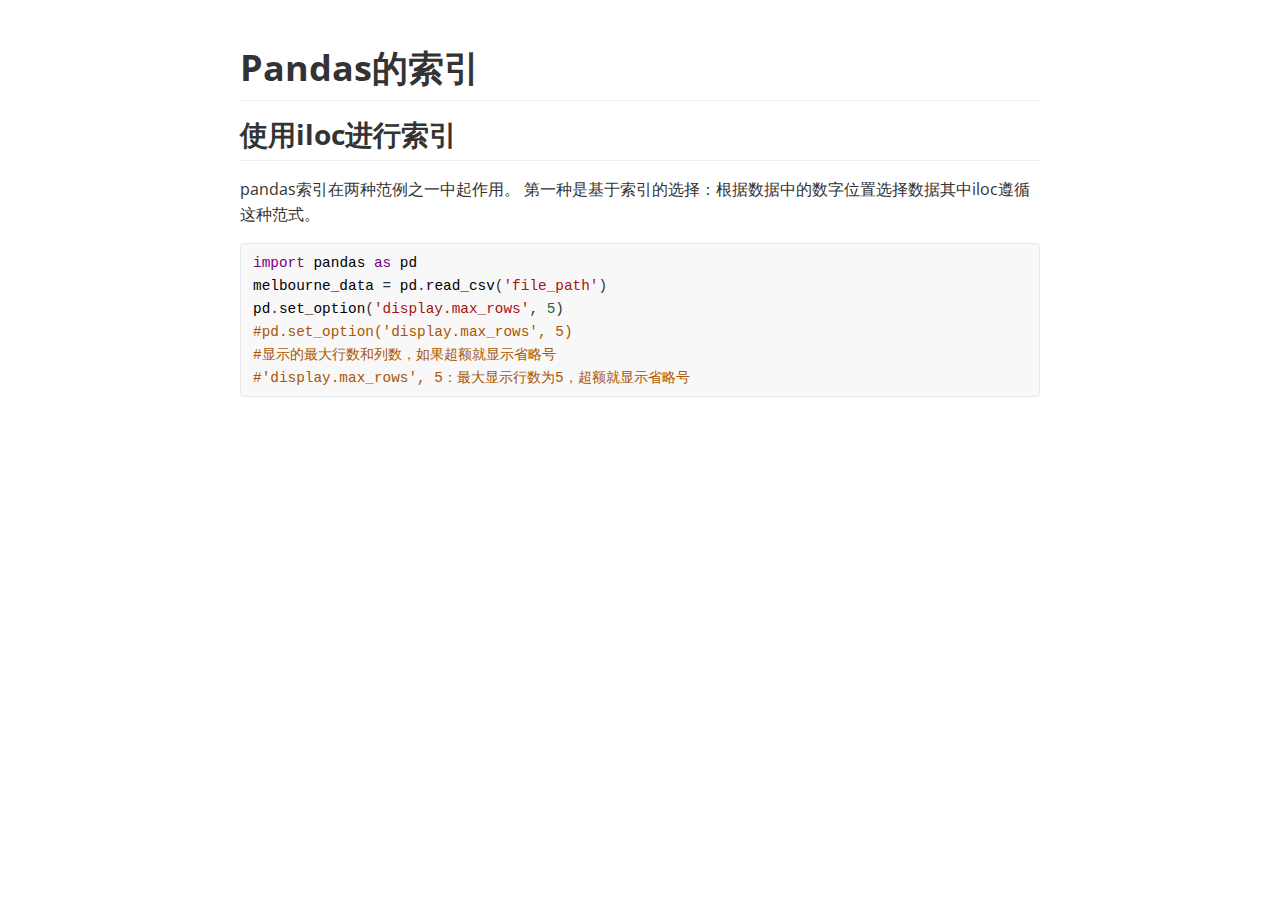
<file: blog/Pandas的索引.html>
<!doctype html>
<html>
<head>
<meta charset='UTF-8'><meta name='viewport' content='width=device-width initial-scale=1'>
<title></title><link href='https://fonts.loli.net/css?family=Open+Sans:400italic,700italic,700,400&subset=latin,latin-ext' rel='stylesheet' type='text/css' /><style type='text/css'>html {overflow-x: initial !important;}:root { --bg-color:#ffffff; --text-color:#333333; --select-text-bg-color:#B5D6FC; --select-text-font-color:auto; --monospace:"Lucida Console",Consolas,"Courier",monospace; }
html { font-size: 14px; background-color: var(--bg-color); color: var(--text-color); font-family: "Helvetica Neue", Helvetica, Arial, sans-serif; -webkit-font-smoothing: antialiased; }
body { margin: 0px; padding: 0px; height: auto; bottom: 0px; top: 0px; left: 0px; right: 0px; font-size: 1rem; line-height: 1.42857; overflow-x: hidden; background: inherit; tab-size: 4; }
iframe { margin: auto; }
a.url { word-break: break-all; }
a:active, a:hover { outline: 0px; }
.in-text-selection, ::selection { text-shadow: none; background: var(--select-text-bg-color); color: var(--select-text-font-color); }
#write { margin: 0px auto; height: auto; width: inherit; word-break: normal; overflow-wrap: break-word; position: relative; white-space: normal; overflow-x: visible; padding-top: 40px; }
#write.first-line-indent p { text-indent: 2em; }
#write.first-line-indent li p, #write.first-line-indent p * { text-indent: 0px; }
#write.first-line-indent li { margin-left: 2em; }
.for-image #write { padding-left: 8px; padding-right: 8px; }
body.typora-export { padding-left: 30px; padding-right: 30px; }
.typora-export .footnote-line, .typora-export li, .typora-export p { white-space: pre-wrap; }
@media screen and (max-width: 500px) {
  body.typora-export { padding-left: 0px; padding-right: 0px; }
  #write { padding-left: 20px; padding-right: 20px; }
  .CodeMirror-sizer { margin-left: 0px !important; }
  .CodeMirror-gutters { display: none !important; }
}
#write li > figure:last-child { margin-bottom: 0.5rem; }
#write ol, #write ul { position: relative; }
img { max-width: 100%; vertical-align: middle; }
button, input, select, textarea { color: inherit; font: inherit; }
input[type="checkbox"], input[type="radio"] { line-height: normal; padding: 0px; }
*, ::after, ::before { box-sizing: border-box; }
#write h1, #write h2, #write h3, #write h4, #write h5, #write h6, #write p, #write pre { width: inherit; }
#write h1, #write h2, #write h3, #write h4, #write h5, #write h6, #write p { position: relative; }
p { line-height: inherit; }
h1, h2, h3, h4, h5, h6 { break-after: avoid-page; break-inside: avoid; orphans: 4; }
p { orphans: 4; }
h1 { font-size: 2rem; }
h2 { font-size: 1.8rem; }
h3 { font-size: 1.6rem; }
h4 { font-size: 1.4rem; }
h5 { font-size: 1.2rem; }
h6 { font-size: 1rem; }
.md-math-block, .md-rawblock, h1, h2, h3, h4, h5, h6, p { margin-top: 1rem; margin-bottom: 1rem; }
.hidden { display: none; }
.md-blockmeta { color: rgb(204, 204, 204); font-weight: 700; font-style: italic; }
a { cursor: pointer; }
sup.md-footnote { padding: 2px 4px; background-color: rgba(238, 238, 238, 0.7); color: rgb(85, 85, 85); border-radius: 4px; cursor: pointer; }
sup.md-footnote a, sup.md-footnote a:hover { color: inherit; text-transform: inherit; text-decoration: inherit; }
#write input[type="checkbox"] { cursor: pointer; width: inherit; height: inherit; }
figure { overflow-x: auto; margin: 1.2em 0px; max-width: calc(100% + 16px); padding: 0px; }
figure > table { margin: 0px !important; }
tr { break-inside: avoid; break-after: auto; }
thead { display: table-header-group; }
table { border-collapse: collapse; border-spacing: 0px; width: 100%; overflow: auto; break-inside: auto; text-align: left; }
table.md-table td { min-width: 32px; }
.CodeMirror-gutters { border-right: 0px; background-color: inherit; }
.CodeMirror-linenumber { user-select: none; }
.CodeMirror { text-align: left; }
.CodeMirror-placeholder { opacity: 0.3; }
.CodeMirror pre { padding: 0px 4px; }
.CodeMirror-lines { padding: 0px; }
div.hr:focus { cursor: none; }
#write pre { white-space: pre-wrap; }
#write.fences-no-line-wrapping pre { white-space: pre; }
#write pre.ty-contain-cm { white-space: normal; }
.CodeMirror-gutters { margin-right: 4px; }
.md-fences { font-size: 0.9rem; display: block; break-inside: avoid; text-align: left; overflow: visible; white-space: pre; background: inherit; position: relative !important; }
.md-diagram-panel { width: 100%; margin-top: 10px; text-align: center; padding-top: 0px; padding-bottom: 8px; overflow-x: auto; }
#write .md-fences.mock-cm { white-space: pre-wrap; }
.md-fences.md-fences-with-lineno { padding-left: 0px; }
#write.fences-no-line-wrapping .md-fences.mock-cm { white-space: pre; overflow-x: auto; }
.md-fences.mock-cm.md-fences-with-lineno { padding-left: 8px; }
.CodeMirror-line, twitterwidget { break-inside: avoid; }
.footnotes { opacity: 0.8; font-size: 0.9rem; margin-top: 1em; margin-bottom: 1em; }
.footnotes + .footnotes { margin-top: 0px; }
.md-reset { margin: 0px; padding: 0px; border: 0px; outline: 0px; vertical-align: top; background: 0px 0px; text-decoration: none; text-shadow: none; float: none; position: static; width: auto; height: auto; white-space: nowrap; cursor: inherit; -webkit-tap-highlight-color: transparent; line-height: normal; font-weight: 400; text-align: left; box-sizing: content-box; direction: ltr; }
li div { padding-top: 0px; }
blockquote { margin: 1rem 0px; }
li .mathjax-block, li p { margin: 0.5rem 0px; }
li { margin: 0px; position: relative; }
blockquote > :last-child { margin-bottom: 0px; }
blockquote > :first-child, li > :first-child { margin-top: 0px; }
.footnotes-area { color: rgb(136, 136, 136); margin-top: 0.714rem; padding-bottom: 0.143rem; white-space: normal; }
#write .footnote-line { white-space: pre-wrap; }
@media print {
  body, html { border: 1px solid transparent; height: 99%; break-after: avoid; break-before: avoid; font-variant-ligatures: no-common-ligatures; }
  #write { margin-top: 0px; padding-top: 0px; border-color: transparent !important; }
  .typora-export * { -webkit-print-color-adjust: exact; }
  html.blink-to-pdf { font-size: 13px; }
  .typora-export #write { padding-left: 32px; padding-right: 32px; padding-bottom: 0px; break-after: avoid; }
  .typora-export #write::after { height: 0px; }
}
.footnote-line { margin-top: 0.714em; font-size: 0.7em; }
a img, img a { cursor: pointer; }
pre.md-meta-block { font-size: 0.8rem; min-height: 0.8rem; white-space: pre-wrap; background: rgb(204, 204, 204); display: block; overflow-x: hidden; }
p > .md-image:only-child:not(.md-img-error) img, p > img:only-child { display: block; margin: auto; }
#write.first-line-indent p > .md-image:only-child:not(.md-img-error) img { left: -2em; position: relative; }
p > .md-image:only-child { display: inline-block; width: 100%; }
#write .MathJax_Display { margin: 0.8em 0px 0px; }
.md-math-block { width: 100%; }
.md-math-block:not(:empty)::after { display: none; }
[contenteditable="true"]:active, [contenteditable="true"]:focus, [contenteditable="false"]:active, [contenteditable="false"]:focus { outline: 0px; box-shadow: none; }
.md-task-list-item { position: relative; list-style-type: none; }
.task-list-item.md-task-list-item { padding-left: 0px; }
.md-task-list-item > input { position: absolute; top: 0px; left: 0px; margin-left: -1.2em; margin-top: calc(1em - 10px); border: none; }
.math { font-size: 1rem; }
.md-toc { min-height: 3.58rem; position: relative; font-size: 0.9rem; border-radius: 10px; }
.md-toc-content { position: relative; margin-left: 0px; }
.md-toc-content::after, .md-toc::after { display: none; }
.md-toc-item { display: block; color: rgb(65, 131, 196); }
.md-toc-item a { text-decoration: none; }
.md-toc-inner:hover { text-decoration: underline; }
.md-toc-inner { display: inline-block; cursor: pointer; }
.md-toc-h1 .md-toc-inner { margin-left: 0px; font-weight: 700; }
.md-toc-h2 .md-toc-inner { margin-left: 2em; }
.md-toc-h3 .md-toc-inner { margin-left: 4em; }
.md-toc-h4 .md-toc-inner { margin-left: 6em; }
.md-toc-h5 .md-toc-inner { margin-left: 8em; }
.md-toc-h6 .md-toc-inner { margin-left: 10em; }
@media screen and (max-width: 48em) {
  .md-toc-h3 .md-toc-inner { margin-left: 3.5em; }
  .md-toc-h4 .md-toc-inner { margin-left: 5em; }
  .md-toc-h5 .md-toc-inner { margin-left: 6.5em; }
  .md-toc-h6 .md-toc-inner { margin-left: 8em; }
}
a.md-toc-inner { font-size: inherit; font-style: inherit; font-weight: inherit; line-height: inherit; }
.footnote-line a:not(.reversefootnote) { color: inherit; }
.md-attr { display: none; }
.md-fn-count::after { content: "."; }
code, pre, samp, tt { font-family: var(--monospace); }
kbd { margin: 0px 0.1em; padding: 0.1em 0.6em; font-size: 0.8em; color: rgb(36, 39, 41); background: rgb(255, 255, 255); border: 1px solid rgb(173, 179, 185); border-radius: 3px; box-shadow: rgba(12, 13, 14, 0.2) 0px 1px 0px, rgb(255, 255, 255) 0px 0px 0px 2px inset; white-space: nowrap; vertical-align: middle; }
.md-comment { color: rgb(162, 127, 3); opacity: 0.8; font-family: var(--monospace); }
code { text-align: left; vertical-align: initial; }
a.md-print-anchor { white-space: pre !important; border-width: initial !important; border-style: none !important; border-color: initial !important; display: inline-block !important; position: absolute !important; width: 1px !important; right: 0px !important; outline: 0px !important; background: 0px 0px !important; text-decoration: initial !important; text-shadow: initial !important; }
.md-inline-math .MathJax_SVG .noError { display: none !important; }
.html-for-mac .inline-math-svg .MathJax_SVG { vertical-align: 0.2px; }
.md-math-block .MathJax_SVG_Display { text-align: center; margin: 0px; position: relative; text-indent: 0px; max-width: none; max-height: none; min-height: 0px; min-width: 100%; width: auto; overflow-y: hidden; display: block !important; }
.MathJax_SVG_Display, .md-inline-math .MathJax_SVG_Display { width: auto; margin: inherit; display: inline-block !important; }
.MathJax_SVG .MJX-monospace { font-family: var(--monospace); }
.MathJax_SVG .MJX-sans-serif { font-family: sans-serif; }
.MathJax_SVG { display: inline; font-style: normal; font-weight: 400; line-height: normal; zoom: 90%; text-indent: 0px; text-align: left; text-transform: none; letter-spacing: normal; word-spacing: normal; overflow-wrap: normal; white-space: nowrap; float: none; direction: ltr; max-width: none; max-height: none; min-width: 0px; min-height: 0px; border: 0px; padding: 0px; margin: 0px; }
.MathJax_SVG * { transition: none 0s ease 0s; }
.MathJax_SVG_Display svg { vertical-align: middle !important; margin-bottom: 0px !important; margin-top: 0px !important; }
.os-windows.monocolor-emoji .md-emoji { font-family: "Segoe UI Symbol", sans-serif; }
.md-diagram-panel > svg { max-width: 100%; }
[lang="flow"] svg, [lang="mermaid"] svg { max-width: 100%; height: auto; }
[lang="mermaid"] .node text { font-size: 1rem; }
table tr th { border-bottom: 0px; }
video { max-width: 100%; display: block; margin: 0px auto; }
iframe { max-width: 100%; width: 100%; border: none; }
.highlight td, .highlight tr { border: 0px; }
svg[id^="mermaidChart"] { line-height: 1em; }
mark { background: rgb(255, 255, 0); color: rgb(0, 0, 0); }
.md-html-inline .md-plain, .md-html-inline strong, mark .md-inline-math, mark strong { color: inherit; }
mark .md-meta { color: rgb(0, 0, 0); opacity: 0.3 !important; }


.CodeMirror { height: auto; }
.CodeMirror.cm-s-inner { background: inherit; }
.CodeMirror-scroll { overflow: auto hidden; z-index: 3; }
.CodeMirror-gutter-filler, .CodeMirror-scrollbar-filler { background-color: rgb(255, 255, 255); }
.CodeMirror-gutters { border-right: 1px solid rgb(221, 221, 221); background: inherit; white-space: nowrap; }
.CodeMirror-linenumber { padding: 0px 3px 0px 5px; text-align: right; color: rgb(153, 153, 153); }
.cm-s-inner .cm-keyword { color: rgb(119, 0, 136); }
.cm-s-inner .cm-atom, .cm-s-inner.cm-atom { color: rgb(34, 17, 153); }
.cm-s-inner .cm-number { color: rgb(17, 102, 68); }
.cm-s-inner .cm-def { color: rgb(0, 0, 255); }
.cm-s-inner .cm-variable { color: rgb(0, 0, 0); }
.cm-s-inner .cm-variable-2 { color: rgb(0, 85, 170); }
.cm-s-inner .cm-variable-3 { color: rgb(0, 136, 85); }
.cm-s-inner .cm-string { color: rgb(170, 17, 17); }
.cm-s-inner .cm-property { color: rgb(0, 0, 0); }
.cm-s-inner .cm-operator { color: rgb(152, 26, 26); }
.cm-s-inner .cm-comment, .cm-s-inner.cm-comment { color: rgb(170, 85, 0); }
.cm-s-inner .cm-string-2 { color: rgb(255, 85, 0); }
.cm-s-inner .cm-meta { color: rgb(85, 85, 85); }
.cm-s-inner .cm-qualifier { color: rgb(85, 85, 85); }
.cm-s-inner .cm-builtin { color: rgb(51, 0, 170); }
.cm-s-inner .cm-bracket { color: rgb(153, 153, 119); }
.cm-s-inner .cm-tag { color: rgb(17, 119, 0); }
.cm-s-inner .cm-attribute { color: rgb(0, 0, 204); }
.cm-s-inner .cm-header, .cm-s-inner.cm-header { color: rgb(0, 0, 255); }
.cm-s-inner .cm-quote, .cm-s-inner.cm-quote { color: rgb(0, 153, 0); }
.cm-s-inner .cm-hr, .cm-s-inner.cm-hr { color: rgb(153, 153, 153); }
.cm-s-inner .cm-link, .cm-s-inner.cm-link { color: rgb(0, 0, 204); }
.cm-negative { color: rgb(221, 68, 68); }
.cm-positive { color: rgb(34, 153, 34); }
.cm-header, .cm-strong { font-weight: 700; }
.cm-del { text-decoration: line-through; }
.cm-em { font-style: italic; }
.cm-link { text-decoration: underline; }
.cm-error { color: red; }
.cm-invalidchar { color: red; }
.cm-constant { color: rgb(38, 139, 210); }
.cm-defined { color: rgb(181, 137, 0); }
div.CodeMirror span.CodeMirror-matchingbracket { color: rgb(0, 255, 0); }
div.CodeMirror span.CodeMirror-nonmatchingbracket { color: rgb(255, 34, 34); }
.cm-s-inner .CodeMirror-activeline-background { background: inherit; }
.CodeMirror { position: relative; overflow: hidden; }
.CodeMirror-scroll { height: 100%; outline: 0px; position: relative; box-sizing: content-box; background: inherit; }
.CodeMirror-sizer { position: relative; }
.CodeMirror-gutter-filler, .CodeMirror-hscrollbar, .CodeMirror-scrollbar-filler, .CodeMirror-vscrollbar { position: absolute; z-index: 6; display: none; }
.CodeMirror-vscrollbar { right: 0px; top: 0px; overflow: hidden; }
.CodeMirror-hscrollbar { bottom: 0px; left: 0px; overflow: hidden; }
.CodeMirror-scrollbar-filler { right: 0px; bottom: 0px; }
.CodeMirror-gutter-filler { left: 0px; bottom: 0px; }
.CodeMirror-gutters { position: absolute; left: 0px; top: 0px; padding-bottom: 30px; z-index: 3; }
.CodeMirror-gutter { white-space: normal; height: 100%; box-sizing: content-box; padding-bottom: 30px; margin-bottom: -32px; display: inline-block; }
.CodeMirror-gutter-wrapper { position: absolute; z-index: 4; background: 0px 0px !important; border: none !important; }
.CodeMirror-gutter-background { position: absolute; top: 0px; bottom: 0px; z-index: 4; }
.CodeMirror-gutter-elt { position: absolute; cursor: default; z-index: 4; }
.CodeMirror-lines { cursor: text; }
.CodeMirror pre { border-radius: 0px; border-width: 0px; background: 0px 0px; font-family: inherit; font-size: inherit; margin: 0px; white-space: pre; overflow-wrap: normal; color: inherit; z-index: 2; position: relative; overflow: visible; }
.CodeMirror-wrap pre { overflow-wrap: break-word; white-space: pre-wrap; word-break: normal; }
.CodeMirror-code pre { border-right: 30px solid transparent; width: fit-content; }
.CodeMirror-wrap .CodeMirror-code pre { border-right: none; width: auto; }
.CodeMirror-linebackground { position: absolute; left: 0px; right: 0px; top: 0px; bottom: 0px; z-index: 0; }
.CodeMirror-linewidget { position: relative; z-index: 2; overflow: auto; }
.CodeMirror-wrap .CodeMirror-scroll { overflow-x: hidden; }
.CodeMirror-measure { position: absolute; width: 100%; height: 0px; overflow: hidden; visibility: hidden; }
.CodeMirror-measure pre { position: static; }
.CodeMirror div.CodeMirror-cursor { position: absolute; visibility: hidden; border-right: none; width: 0px; }
.CodeMirror div.CodeMirror-cursor { visibility: hidden; }
.CodeMirror-focused div.CodeMirror-cursor { visibility: inherit; }
.cm-searching { background: rgba(255, 255, 0, 0.4); }
@media print {
  .CodeMirror div.CodeMirror-cursor { visibility: hidden; }
}


:root {
    --side-bar-bg-color: #fafafa;
    --control-text-color: #777;
}

@include-when-export url(https://fonts.loli.net/css?family=Open+Sans:400italic,700italic,700,400&subset=latin,latin-ext);

html {
    font-size: 16px;
}

body {
    font-family: "Open Sans","Clear Sans","Helvetica Neue",Helvetica,Arial,sans-serif;
    color: rgb(51, 51, 51);
    line-height: 1.6;
}

#write {
    max-width: 860px;
  	margin: 0 auto;
  	padding: 30px;
    padding-bottom: 100px;
}

@media only screen and (min-width: 1400px) {
	#write {
		max-width: 1024px;
	}
}

@media only screen and (min-width: 1800px) {
	#write {
		max-width: 1200px;
	}
}

#write > ul:first-child,
#write > ol:first-child{
    margin-top: 30px;
}

a {
    color: #4183C4;
}
h1,
h2,
h3,
h4,
h5,
h6 {
    position: relative;
    margin-top: 1rem;
    margin-bottom: 1rem;
    font-weight: bold;
    line-height: 1.4;
    cursor: text;
}
h1:hover a.anchor,
h2:hover a.anchor,
h3:hover a.anchor,
h4:hover a.anchor,
h5:hover a.anchor,
h6:hover a.anchor {
    text-decoration: none;
}
h1 tt,
h1 code {
    font-size: inherit;
}
h2 tt,
h2 code {
    font-size: inherit;
}
h3 tt,
h3 code {
    font-size: inherit;
}
h4 tt,
h4 code {
    font-size: inherit;
}
h5 tt,
h5 code {
    font-size: inherit;
}
h6 tt,
h6 code {
    font-size: inherit;
}
h1 {
    padding-bottom: .3em;
    font-size: 2.25em;
    line-height: 1.2;
    border-bottom: 1px solid #eee;
}
h2 {
   padding-bottom: .3em;
    font-size: 1.75em;
    line-height: 1.225;
    border-bottom: 1px solid #eee;
}
h3 {
    font-size: 1.5em;
    line-height: 1.43;
}
h4 {
    font-size: 1.25em;
}
h5 {
    font-size: 1em;
}
h6 {
   font-size: 1em;
    color: #777;
}
p,
blockquote,
ul,
ol,
dl,
table{
    margin: 0.8em 0;
}
li>ol,
li>ul {
    margin: 0 0;
}
hr {
    height: 2px;
    padding: 0;
    margin: 16px 0;
    background-color: #e7e7e7;
    border: 0 none;
    overflow: hidden;
    box-sizing: content-box;
}

li p.first {
    display: inline-block;
}
ul,
ol {
    padding-left: 30px;
}
ul:first-child,
ol:first-child {
    margin-top: 0;
}
ul:last-child,
ol:last-child {
    margin-bottom: 0;
}
blockquote {
    border-left: 4px solid #dfe2e5;
    padding: 0 15px;
    color: #777777;
}
blockquote blockquote {
    padding-right: 0;
}
table {
    padding: 0;
    word-break: initial;
}
table tr {
    border-top: 1px solid #dfe2e5;
    margin: 0;
    padding: 0;
}
table tr:nth-child(2n),
thead {
    background-color: #f8f8f8;
}
table tr th {
    font-weight: bold;
    border: 1px solid #dfe2e5;
    border-bottom: 0;
    margin: 0;
    padding: 6px 13px;
}
table tr td {
    border: 1px solid #dfe2e5;
    margin: 0;
    padding: 6px 13px;
}
table tr th:first-child,
table tr td:first-child {
    margin-top: 0;
}
table tr th:last-child,
table tr td:last-child {
    margin-bottom: 0;
}

.CodeMirror-lines {
    padding-left: 4px;
}

.code-tooltip {
    box-shadow: 0 1px 1px 0 rgba(0,28,36,.3);
    border-top: 1px solid #eef2f2;
}

.md-fences,
code,
tt {
    border: 1px solid #e7eaed;
    background-color: #f8f8f8;
    border-radius: 3px;
    padding: 0;
    padding: 2px 4px 0px 4px;
    font-size: 0.9em;
}

code {
    background-color: #f3f4f4;
    padding: 0 2px 0 2px;
}

.md-fences {
    margin-bottom: 15px;
    margin-top: 15px;
    padding-top: 8px;
    padding-bottom: 6px;
}


.md-task-list-item > input {
  margin-left: -1.3em;
}

@media print {
    html {
        font-size: 13px;
    }
    table,
    pre {
        page-break-inside: avoid;
    }
    pre {
        word-wrap: break-word;
    }
}

.md-fences {
	background-color: #f8f8f8;
}
#write pre.md-meta-block {
	padding: 1rem;
    font-size: 85%;
    line-height: 1.45;
    background-color: #f7f7f7;
    border: 0;
    border-radius: 3px;
    color: #777777;
    margin-top: 0 !important;
}

.mathjax-block>.code-tooltip {
	bottom: .375rem;
}

.md-mathjax-midline {
    background: #fafafa;
}

#write>h3.md-focus:before{
	left: -1.5625rem;
	top: .375rem;
}
#write>h4.md-focus:before{
	left: -1.5625rem;
	top: .285714286rem;
}
#write>h5.md-focus:before{
	left: -1.5625rem;
	top: .285714286rem;
}
#write>h6.md-focus:before{
	left: -1.5625rem;
	top: .285714286rem;
}
.md-image>.md-meta {
    /*border: 1px solid #ddd;*/
    border-radius: 3px;
    padding: 2px 0px 0px 4px;
    font-size: 0.9em;
    color: inherit;
}

.md-tag {
    color: #a7a7a7;
    opacity: 1;
}

.md-toc { 
    margin-top:20px;
    padding-bottom:20px;
}

.sidebar-tabs {
    border-bottom: none;
}

#typora-quick-open {
    border: 1px solid #ddd;
    background-color: #f8f8f8;
}

#typora-quick-open-item {
    background-color: #FAFAFA;
    border-color: #FEFEFE #e5e5e5 #e5e5e5 #eee;
    border-style: solid;
    border-width: 1px;
}

/** focus mode */
.on-focus-mode blockquote {
    border-left-color: rgba(85, 85, 85, 0.12);
}

header, .context-menu, .megamenu-content, footer{
    font-family: "Segoe UI", "Arial", sans-serif;
}

.file-node-content:hover .file-node-icon,
.file-node-content:hover .file-node-open-state{
    visibility: visible;
}

.mac-seamless-mode #typora-sidebar {
    background-color: #fafafa;
    background-color: var(--side-bar-bg-color);
}

.md-lang {
    color: #b4654d;
}

.html-for-mac .context-menu {
    --item-hover-bg-color: #E6F0FE;
}

#md-notification .btn {
    border: 0;
}

.dropdown-menu .divider {
    border-color: #e5e5e5;
}

.ty-preferences .window-content {
    background-color: #fafafa;
}

.ty-preferences .nav-group-item.active {
    color: white;
    background: #999;
}


</style>
</head>
<body class='typora-export os-windows' >
<div  id='write'  class = 'is-node'><h1><a name="pandas的索引" class="md-header-anchor"></a><span>Pandas的索引</span></h1><h2><a name="使用iloc进行索引" class="md-header-anchor"></a><span>使用iloc进行索引</span></h2><p><span>pandas索引在两种范例之一中起作用。 第一种是基于索引的选择：根据数据中的数字位置选择数据其中iloc遵循这种范式。</span></p><pre spellcheck="false" class="md-fences md-end-block ty-contain-cm modeLoaded" lang="python"><div class="CodeMirror cm-s-inner CodeMirror-wrap" lang="python"><div style="overflow: hidden; position: relative; width: 3px; height: 0px; top: 0px; left: 8px;"><textarea autocorrect="off" autocapitalize="off" spellcheck="false" tabindex="0" style="position: absolute; bottom: -1em; padding: 0px; width: 1000px; height: 1em; outline: none;"></textarea></div><div class="CodeMirror-scrollbar-filler" cm-not-content="true"></div><div class="CodeMirror-gutter-filler" cm-not-content="true"></div><div class="CodeMirror-scroll" tabindex="-1"><div class="CodeMirror-sizer" style="margin-left: 0px; margin-bottom: 0px; border-right-width: 0px; padding-right: 0px; padding-bottom: 0px;"><div style="position: relative; top: 0px;"><div class="CodeMirror-lines" role="presentation"><div role="presentation" style="position: relative; outline: none;"><div class="CodeMirror-measure"><pre>x</pre></div><div class="CodeMirror-measure"></div><div style="position: relative; z-index: 1;"></div><div class="CodeMirror-code" role="presentation"><div class="CodeMirror-activeline" style="position: relative;"><div class="CodeMirror-activeline-background CodeMirror-linebackground"></div><div class="CodeMirror-gutter-background CodeMirror-activeline-gutter" style="left: 0px; width: 0px;"></div><pre class=" CodeMirror-line " role="presentation"><span role="presentation" style="padding-right: 0.1px;"><span class="cm-keyword">import</span> <span class="cm-variable">pandas</span> <span class="cm-keyword">as</span> <span class="cm-variable">pd</span></span></pre></div><div class="" style="position: relative;"><pre class=" CodeMirror-line " role="presentation"><span role="presentation" style="padding-right: 0.1px;"><span class="cm-variable">melbourne_data</span> = <span class="cm-variable">pd</span>.<span class="cm-property">read_csv</span>(<span class="cm-string">'file_path'</span>)</span></pre></div><div class="" style="position: relative;"><pre class=" CodeMirror-line " role="presentation"><span role="presentation" style="padding-right: 0.1px;"><span class="cm-variable">pd</span>.<span class="cm-property">set_option</span>(<span class="cm-string">'display.max_rows'</span>, <span class="cm-number">5</span>)</span></pre></div><pre class=" CodeMirror-line " role="presentation"><span role="presentation" style="padding-right: 0.1px;"><span class="cm-comment">#pd.set_option('display.max_rows', 5)</span></span></pre><div class="" style="position: relative;"><pre class=" CodeMirror-line " role="presentation"><span role="presentation" style="padding-right: 0.1px;"><span class="cm-comment">#显示的最大行数和列数，如果超额就显示省略号</span></span></pre></div><div class="" style="position: relative;"><pre class=" CodeMirror-line " role="presentation"><span role="presentation" style="padding-right: 0.1px;"><span class="cm-comment">#'display.max_rows', 5：最大显示行数为5，超额就显示省略号</span></span></pre></div></div></div></div></div></div><div style="position: absolute; height: 0px; width: 1px; border-bottom: 0px solid transparent; top: 138px;"></div><div class="CodeMirror-gutters" style="display: none; height: 138px;"></div></div></div></pre><p>&nbsp;</p></div>
</body>
</html>
</file>
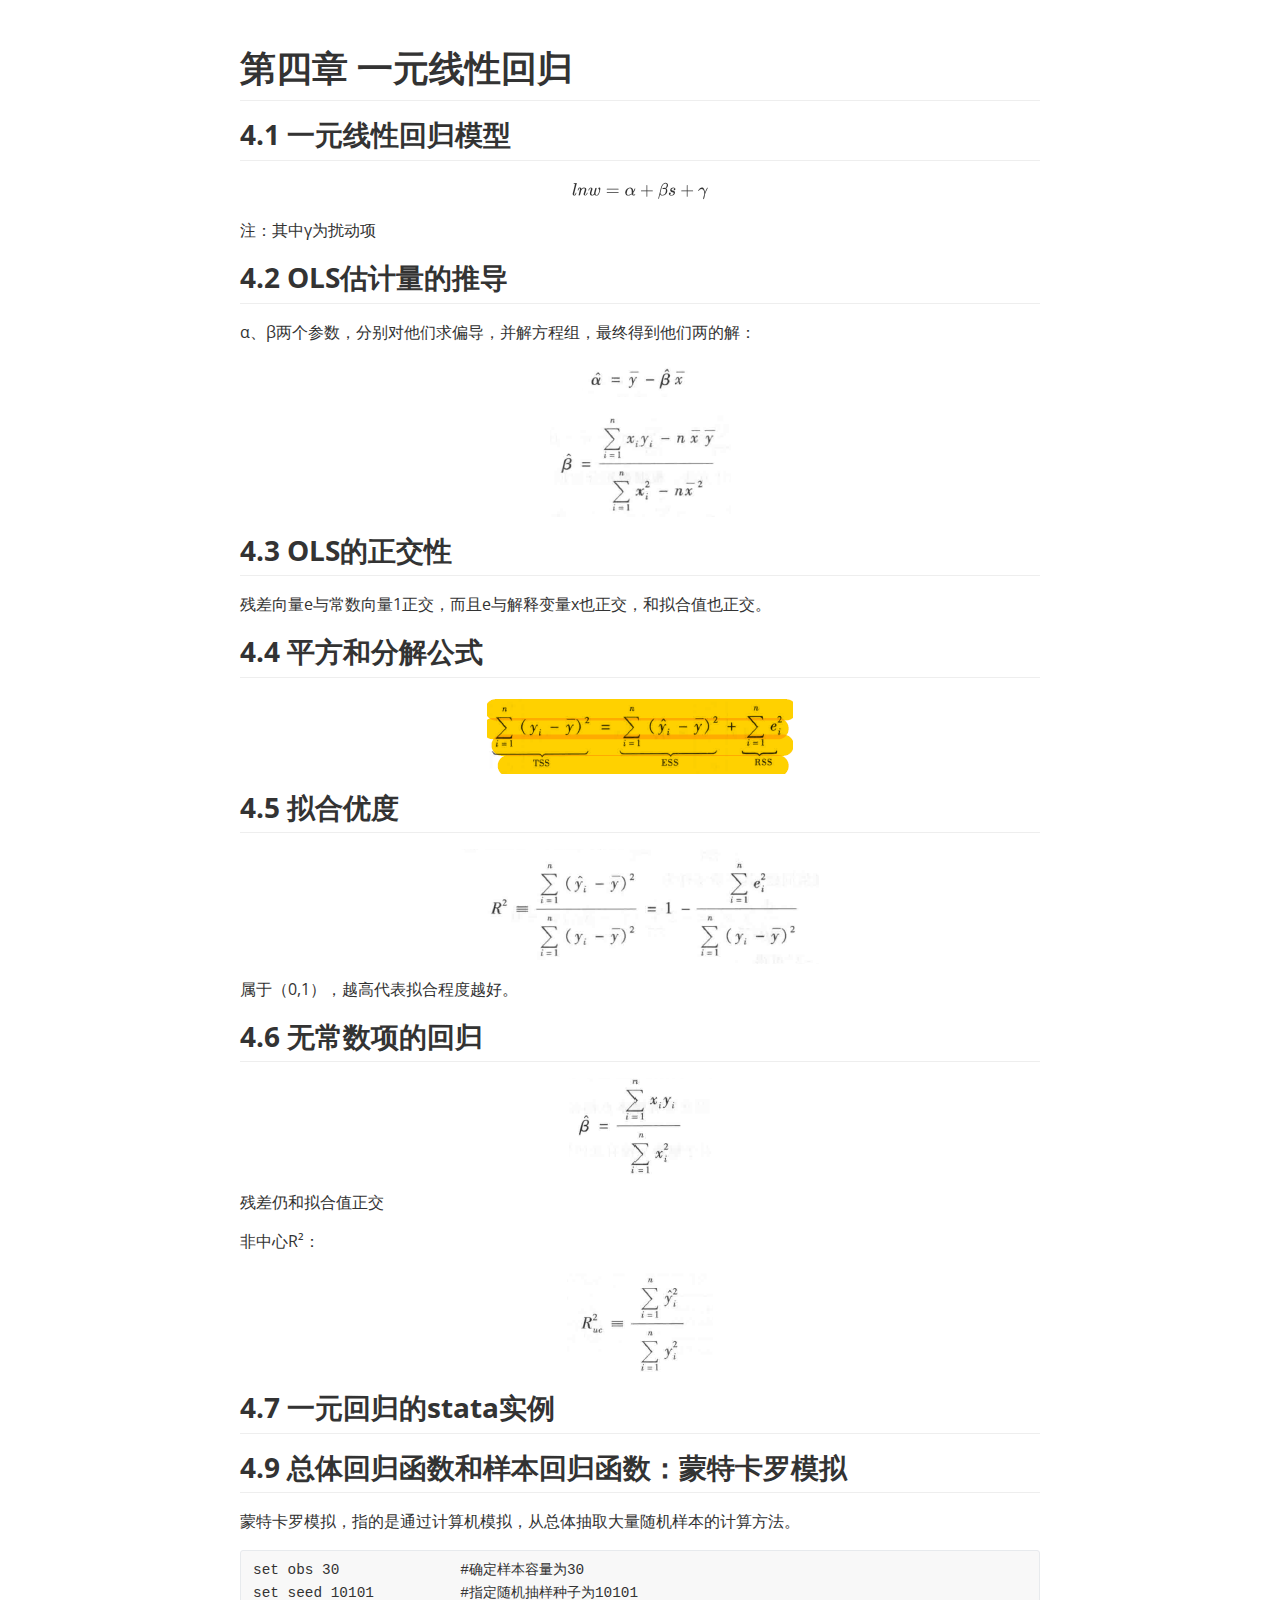
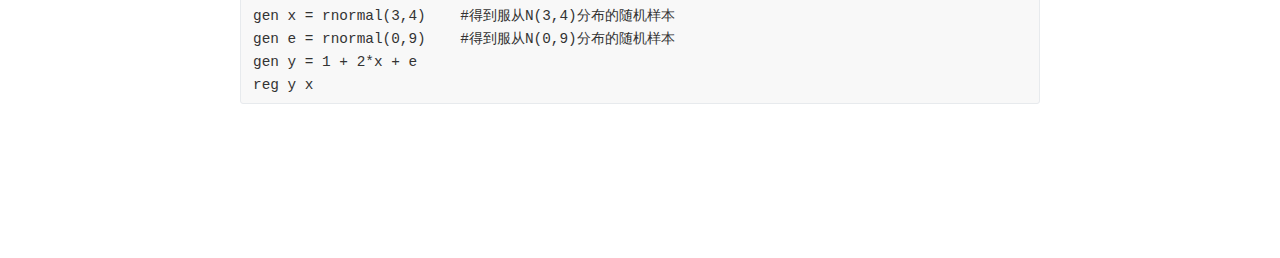
<file: blog/Stata_chapter4.html>
<!doctype html>
<html>
<head>
<meta charset='UTF-8'><meta name='viewport' content='width=device-width initial-scale=1'>
<title>第四章  一元线性回归</title><link href='https://fonts.loli.net/css?family=Open+Sans:400italic,700italic,700,400&subset=latin,latin-ext' rel='stylesheet' type='text/css' /><style type='text/css'>html {overflow-x: initial !important;}:root { --bg-color:#ffffff; --text-color:#333333; --select-text-bg-color:#B5D6FC; --select-text-font-color:auto; --monospace:"Lucida Console",Consolas,"Courier",monospace; }
html { font-size: 14px; background-color: var(--bg-color); color: var(--text-color); font-family: "Helvetica Neue", Helvetica, Arial, sans-serif; -webkit-font-smoothing: antialiased; }
body { margin: 0px; padding: 0px; height: auto; bottom: 0px; top: 0px; left: 0px; right: 0px; font-size: 1rem; line-height: 1.42857; overflow-x: hidden; background: inherit; tab-size: 4; }
iframe { margin: auto; }
a.url { word-break: break-all; }
a:active, a:hover { outline: 0px; }
.in-text-selection, ::selection { text-shadow: none; background: var(--select-text-bg-color); color: var(--select-text-font-color); }
#write { margin: 0px auto; height: auto; width: inherit; word-break: normal; overflow-wrap: break-word; position: relative; white-space: normal; overflow-x: visible; padding-top: 40px; }
#write.first-line-indent p { text-indent: 2em; }
#write.first-line-indent li p, #write.first-line-indent p * { text-indent: 0px; }
#write.first-line-indent li { margin-left: 2em; }
.for-image #write { padding-left: 8px; padding-right: 8px; }
body.typora-export { padding-left: 30px; padding-right: 30px; }
.typora-export .footnote-line, .typora-export li, .typora-export p { white-space: pre-wrap; }
@media screen and (max-width: 500px) {
  body.typora-export { padding-left: 0px; padding-right: 0px; }
  #write { padding-left: 20px; padding-right: 20px; }
  .CodeMirror-sizer { margin-left: 0px !important; }
  .CodeMirror-gutters { display: none !important; }
}
#write li > figure:last-child { margin-bottom: 0.5rem; }
#write ol, #write ul { position: relative; }
img { max-width: 100%; vertical-align: middle; }
button, input, select, textarea { color: inherit; font: inherit; }
input[type="checkbox"], input[type="radio"] { line-height: normal; padding: 0px; }
*, ::after, ::before { box-sizing: border-box; }
#write h1, #write h2, #write h3, #write h4, #write h5, #write h6, #write p, #write pre { width: inherit; }
#write h1, #write h2, #write h3, #write h4, #write h5, #write h6, #write p { position: relative; }
p { line-height: inherit; }
h1, h2, h3, h4, h5, h6 { break-after: avoid-page; break-inside: avoid; orphans: 4; }
p { orphans: 4; }
h1 { font-size: 2rem; }
h2 { font-size: 1.8rem; }
h3 { font-size: 1.6rem; }
h4 { font-size: 1.4rem; }
h5 { font-size: 1.2rem; }
h6 { font-size: 1rem; }
.md-math-block, .md-rawblock, h1, h2, h3, h4, h5, h6, p { margin-top: 1rem; margin-bottom: 1rem; }
.hidden { display: none; }
.md-blockmeta { color: rgb(204, 204, 204); font-weight: 700; font-style: italic; }
a { cursor: pointer; }
sup.md-footnote { padding: 2px 4px; background-color: rgba(238, 238, 238, 0.7); color: rgb(85, 85, 85); border-radius: 4px; cursor: pointer; }
sup.md-footnote a, sup.md-footnote a:hover { color: inherit; text-transform: inherit; text-decoration: inherit; }
#write input[type="checkbox"] { cursor: pointer; width: inherit; height: inherit; }
figure { overflow-x: auto; margin: 1.2em 0px; max-width: calc(100% + 16px); padding: 0px; }
figure > table { margin: 0px !important; }
tr { break-inside: avoid; break-after: auto; }
thead { display: table-header-group; }
table { border-collapse: collapse; border-spacing: 0px; width: 100%; overflow: auto; break-inside: auto; text-align: left; }
table.md-table td { min-width: 32px; }
.CodeMirror-gutters { border-right: 0px; background-color: inherit; }
.CodeMirror-linenumber { user-select: none; }
.CodeMirror { text-align: left; }
.CodeMirror-placeholder { opacity: 0.3; }
.CodeMirror pre { padding: 0px 4px; }
.CodeMirror-lines { padding: 0px; }
div.hr:focus { cursor: none; }
#write pre { white-space: pre-wrap; }
#write.fences-no-line-wrapping pre { white-space: pre; }
#write pre.ty-contain-cm { white-space: normal; }
.CodeMirror-gutters { margin-right: 4px; }
.md-fences { font-size: 0.9rem; display: block; break-inside: avoid; text-align: left; overflow: visible; white-space: pre; background: inherit; position: relative !important; }
.md-diagram-panel { width: 100%; margin-top: 10px; text-align: center; padding-top: 0px; padding-bottom: 8px; overflow-x: auto; }
#write .md-fences.mock-cm { white-space: pre-wrap; }
.md-fences.md-fences-with-lineno { padding-left: 0px; }
#write.fences-no-line-wrapping .md-fences.mock-cm { white-space: pre; overflow-x: auto; }
.md-fences.mock-cm.md-fences-with-lineno { padding-left: 8px; }
.CodeMirror-line, twitterwidget { break-inside: avoid; }
.footnotes { opacity: 0.8; font-size: 0.9rem; margin-top: 1em; margin-bottom: 1em; }
.footnotes + .footnotes { margin-top: 0px; }
.md-reset { margin: 0px; padding: 0px; border: 0px; outline: 0px; vertical-align: top; background: 0px 0px; text-decoration: none; text-shadow: none; float: none; position: static; width: auto; height: auto; white-space: nowrap; cursor: inherit; -webkit-tap-highlight-color: transparent; line-height: normal; font-weight: 400; text-align: left; box-sizing: content-box; direction: ltr; }
li div { padding-top: 0px; }
blockquote { margin: 1rem 0px; }
li .mathjax-block, li p { margin: 0.5rem 0px; }
li { margin: 0px; position: relative; }
blockquote > :last-child { margin-bottom: 0px; }
blockquote > :first-child, li > :first-child { margin-top: 0px; }
.footnotes-area { color: rgb(136, 136, 136); margin-top: 0.714rem; padding-bottom: 0.143rem; white-space: normal; }
#write .footnote-line { white-space: pre-wrap; }
@media print {
  body, html { border: 1px solid transparent; height: 99%; break-after: avoid; break-before: avoid; font-variant-ligatures: no-common-ligatures; }
  #write { margin-top: 0px; padding-top: 0px; border-color: transparent !important; }
  .typora-export * { -webkit-print-color-adjust: exact; }
  html.blink-to-pdf { font-size: 13px; }
  .typora-export #write { padding-left: 32px; padding-right: 32px; padding-bottom: 0px; break-after: avoid; }
  .typora-export #write::after { height: 0px; }
}
.footnote-line { margin-top: 0.714em; font-size: 0.7em; }
a img, img a { cursor: pointer; }
pre.md-meta-block { font-size: 0.8rem; min-height: 0.8rem; white-space: pre-wrap; background: rgb(204, 204, 204); display: block; overflow-x: hidden; }
p > .md-image:only-child:not(.md-img-error) img, p > img:only-child { display: block; margin: auto; }
#write.first-line-indent p > .md-image:only-child:not(.md-img-error) img { left: -2em; position: relative; }
p > .md-image:only-child { display: inline-block; width: 100%; }
#write .MathJax_Display { margin: 0.8em 0px 0px; }
.md-math-block { width: 100%; }
.md-math-block:not(:empty)::after { display: none; }
[contenteditable="true"]:active, [contenteditable="true"]:focus, [contenteditable="false"]:active, [contenteditable="false"]:focus { outline: 0px; box-shadow: none; }
.md-task-list-item { position: relative; list-style-type: none; }
.task-list-item.md-task-list-item { padding-left: 0px; }
.md-task-list-item > input { position: absolute; top: 0px; left: 0px; margin-left: -1.2em; margin-top: calc(1em - 10px); border: none; }
.math { font-size: 1rem; }
.md-toc { min-height: 3.58rem; position: relative; font-size: 0.9rem; border-radius: 10px; }
.md-toc-content { position: relative; margin-left: 0px; }
.md-toc-content::after, .md-toc::after { display: none; }
.md-toc-item { display: block; color: rgb(65, 131, 196); }
.md-toc-item a { text-decoration: none; }
.md-toc-inner:hover { text-decoration: underline; }
.md-toc-inner { display: inline-block; cursor: pointer; }
.md-toc-h1 .md-toc-inner { margin-left: 0px; font-weight: 700; }
.md-toc-h2 .md-toc-inner { margin-left: 2em; }
.md-toc-h3 .md-toc-inner { margin-left: 4em; }
.md-toc-h4 .md-toc-inner { margin-left: 6em; }
.md-toc-h5 .md-toc-inner { margin-left: 8em; }
.md-toc-h6 .md-toc-inner { margin-left: 10em; }
@media screen and (max-width: 48em) {
  .md-toc-h3 .md-toc-inner { margin-left: 3.5em; }
  .md-toc-h4 .md-toc-inner { margin-left: 5em; }
  .md-toc-h5 .md-toc-inner { margin-left: 6.5em; }
  .md-toc-h6 .md-toc-inner { margin-left: 8em; }
}
a.md-toc-inner { font-size: inherit; font-style: inherit; font-weight: inherit; line-height: inherit; }
.footnote-line a:not(.reversefootnote) { color: inherit; }
.md-attr { display: none; }
.md-fn-count::after { content: "."; }
code, pre, samp, tt { font-family: var(--monospace); }
kbd { margin: 0px 0.1em; padding: 0.1em 0.6em; font-size: 0.8em; color: rgb(36, 39, 41); background: rgb(255, 255, 255); border: 1px solid rgb(173, 179, 185); border-radius: 3px; box-shadow: rgba(12, 13, 14, 0.2) 0px 1px 0px, rgb(255, 255, 255) 0px 0px 0px 2px inset; white-space: nowrap; vertical-align: middle; }
.md-comment { color: rgb(162, 127, 3); opacity: 0.8; font-family: var(--monospace); }
code { text-align: left; vertical-align: initial; }
a.md-print-anchor { white-space: pre !important; border-width: initial !important; border-style: none !important; border-color: initial !important; display: inline-block !important; position: absolute !important; width: 1px !important; right: 0px !important; outline: 0px !important; background: 0px 0px !important; text-decoration: initial !important; text-shadow: initial !important; }
.md-inline-math .MathJax_SVG .noError { display: none !important; }
.html-for-mac .inline-math-svg .MathJax_SVG { vertical-align: 0.2px; }
.md-math-block .MathJax_SVG_Display { text-align: center; margin: 0px; position: relative; text-indent: 0px; max-width: none; max-height: none; min-height: 0px; min-width: 100%; width: auto; overflow-y: hidden; display: block !important; }
.MathJax_SVG_Display, .md-inline-math .MathJax_SVG_Display { width: auto; margin: inherit; display: inline-block !important; }
.MathJax_SVG .MJX-monospace { font-family: var(--monospace); }
.MathJax_SVG .MJX-sans-serif { font-family: sans-serif; }
.MathJax_SVG { display: inline; font-style: normal; font-weight: 400; line-height: normal; zoom: 90%; text-indent: 0px; text-align: left; text-transform: none; letter-spacing: normal; word-spacing: normal; overflow-wrap: normal; white-space: nowrap; float: none; direction: ltr; max-width: none; max-height: none; min-width: 0px; min-height: 0px; border: 0px; padding: 0px; margin: 0px; }
.MathJax_SVG * { transition: none 0s ease 0s; }
.MathJax_SVG_Display svg { vertical-align: middle !important; margin-bottom: 0px !important; margin-top: 0px !important; }
.os-windows.monocolor-emoji .md-emoji { font-family: "Segoe UI Symbol", sans-serif; }
.md-diagram-panel > svg { max-width: 100%; }
[lang="flow"] svg, [lang="mermaid"] svg { max-width: 100%; height: auto; }
[lang="mermaid"] .node text { font-size: 1rem; }
table tr th { border-bottom: 0px; }
video { max-width: 100%; display: block; margin: 0px auto; }
iframe { max-width: 100%; width: 100%; border: none; }
.highlight td, .highlight tr { border: 0px; }
svg[id^="mermaidChart"] { line-height: 1em; }
mark { background: rgb(255, 255, 0); color: rgb(0, 0, 0); }
.md-html-inline .md-plain, .md-html-inline strong, mark .md-inline-math, mark strong { color: inherit; }
mark .md-meta { color: rgb(0, 0, 0); opacity: 0.3 !important; }


.CodeMirror { height: auto; }
.CodeMirror.cm-s-inner { background: inherit; }
.CodeMirror-scroll { overflow: auto hidden; z-index: 3; }
.CodeMirror-gutter-filler, .CodeMirror-scrollbar-filler { background-color: rgb(255, 255, 255); }
.CodeMirror-gutters { border-right: 1px solid rgb(221, 221, 221); background: inherit; white-space: nowrap; }
.CodeMirror-linenumber { padding: 0px 3px 0px 5px; text-align: right; color: rgb(153, 153, 153); }
.cm-s-inner .cm-keyword { color: rgb(119, 0, 136); }
.cm-s-inner .cm-atom, .cm-s-inner.cm-atom { color: rgb(34, 17, 153); }
.cm-s-inner .cm-number { color: rgb(17, 102, 68); }
.cm-s-inner .cm-def { color: rgb(0, 0, 255); }
.cm-s-inner .cm-variable { color: rgb(0, 0, 0); }
.cm-s-inner .cm-variable-2 { color: rgb(0, 85, 170); }
.cm-s-inner .cm-variable-3 { color: rgb(0, 136, 85); }
.cm-s-inner .cm-string { color: rgb(170, 17, 17); }
.cm-s-inner .cm-property { color: rgb(0, 0, 0); }
.cm-s-inner .cm-operator { color: rgb(152, 26, 26); }
.cm-s-inner .cm-comment, .cm-s-inner.cm-comment { color: rgb(170, 85, 0); }
.cm-s-inner .cm-string-2 { color: rgb(255, 85, 0); }
.cm-s-inner .cm-meta { color: rgb(85, 85, 85); }
.cm-s-inner .cm-qualifier { color: rgb(85, 85, 85); }
.cm-s-inner .cm-builtin { color: rgb(51, 0, 170); }
.cm-s-inner .cm-bracket { color: rgb(153, 153, 119); }
.cm-s-inner .cm-tag { color: rgb(17, 119, 0); }
.cm-s-inner .cm-attribute { color: rgb(0, 0, 204); }
.cm-s-inner .cm-header, .cm-s-inner.cm-header { color: rgb(0, 0, 255); }
.cm-s-inner .cm-quote, .cm-s-inner.cm-quote { color: rgb(0, 153, 0); }
.cm-s-inner .cm-hr, .cm-s-inner.cm-hr { color: rgb(153, 153, 153); }
.cm-s-inner .cm-link, .cm-s-inner.cm-link { color: rgb(0, 0, 204); }
.cm-negative { color: rgb(221, 68, 68); }
.cm-positive { color: rgb(34, 153, 34); }
.cm-header, .cm-strong { font-weight: 700; }
.cm-del { text-decoration: line-through; }
.cm-em { font-style: italic; }
.cm-link { text-decoration: underline; }
.cm-error { color: red; }
.cm-invalidchar { color: red; }
.cm-constant { color: rgb(38, 139, 210); }
.cm-defined { color: rgb(181, 137, 0); }
div.CodeMirror span.CodeMirror-matchingbracket { color: rgb(0, 255, 0); }
div.CodeMirror span.CodeMirror-nonmatchingbracket { color: rgb(255, 34, 34); }
.cm-s-inner .CodeMirror-activeline-background { background: inherit; }
.CodeMirror { position: relative; overflow: hidden; }
.CodeMirror-scroll { height: 100%; outline: 0px; position: relative; box-sizing: content-box; background: inherit; }
.CodeMirror-sizer { position: relative; }
.CodeMirror-gutter-filler, .CodeMirror-hscrollbar, .CodeMirror-scrollbar-filler, .CodeMirror-vscrollbar { position: absolute; z-index: 6; display: none; }
.CodeMirror-vscrollbar { right: 0px; top: 0px; overflow: hidden; }
.CodeMirror-hscrollbar { bottom: 0px; left: 0px; overflow: hidden; }
.CodeMirror-scrollbar-filler { right: 0px; bottom: 0px; }
.CodeMirror-gutter-filler { left: 0px; bottom: 0px; }
.CodeMirror-gutters { position: absolute; left: 0px; top: 0px; padding-bottom: 30px; z-index: 3; }
.CodeMirror-gutter { white-space: normal; height: 100%; box-sizing: content-box; padding-bottom: 30px; margin-bottom: -32px; display: inline-block; }
.CodeMirror-gutter-wrapper { position: absolute; z-index: 4; background: 0px 0px !important; border: none !important; }
.CodeMirror-gutter-background { position: absolute; top: 0px; bottom: 0px; z-index: 4; }
.CodeMirror-gutter-elt { position: absolute; cursor: default; z-index: 4; }
.CodeMirror-lines { cursor: text; }
.CodeMirror pre { border-radius: 0px; border-width: 0px; background: 0px 0px; font-family: inherit; font-size: inherit; margin: 0px; white-space: pre; overflow-wrap: normal; color: inherit; z-index: 2; position: relative; overflow: visible; }
.CodeMirror-wrap pre { overflow-wrap: break-word; white-space: pre-wrap; word-break: normal; }
.CodeMirror-code pre { border-right: 30px solid transparent; width: fit-content; }
.CodeMirror-wrap .CodeMirror-code pre { border-right: none; width: auto; }
.CodeMirror-linebackground { position: absolute; left: 0px; right: 0px; top: 0px; bottom: 0px; z-index: 0; }
.CodeMirror-linewidget { position: relative; z-index: 2; overflow: auto; }
.CodeMirror-wrap .CodeMirror-scroll { overflow-x: hidden; }
.CodeMirror-measure { position: absolute; width: 100%; height: 0px; overflow: hidden; visibility: hidden; }
.CodeMirror-measure pre { position: static; }
.CodeMirror div.CodeMirror-cursor { position: absolute; visibility: hidden; border-right: none; width: 0px; }
.CodeMirror div.CodeMirror-cursor { visibility: hidden; }
.CodeMirror-focused div.CodeMirror-cursor { visibility: inherit; }
.cm-searching { background: rgba(255, 255, 0, 0.4); }
@media print {
  .CodeMirror div.CodeMirror-cursor { visibility: hidden; }
}


:root {
    --side-bar-bg-color: #fafafa;
    --control-text-color: #777;
}

@include-when-export url(https://fonts.loli.net/css?family=Open+Sans:400italic,700italic,700,400&subset=latin,latin-ext);

html {
    font-size: 16px;
}

body {
    font-family: "Open Sans","Clear Sans","Helvetica Neue",Helvetica,Arial,sans-serif;
    color: rgb(51, 51, 51);
    line-height: 1.6;
}

#write {
    max-width: 860px;
  	margin: 0 auto;
  	padding: 30px;
    padding-bottom: 100px;
}

@media only screen and (min-width: 1400px) {
	#write {
		max-width: 1024px;
	}
}

@media only screen and (min-width: 1800px) {
	#write {
		max-width: 1200px;
	}
}

#write > ul:first-child,
#write > ol:first-child{
    margin-top: 30px;
}

a {
    color: #4183C4;
}
h1,
h2,
h3,
h4,
h5,
h6 {
    position: relative;
    margin-top: 1rem;
    margin-bottom: 1rem;
    font-weight: bold;
    line-height: 1.4;
    cursor: text;
}
h1:hover a.anchor,
h2:hover a.anchor,
h3:hover a.anchor,
h4:hover a.anchor,
h5:hover a.anchor,
h6:hover a.anchor {
    text-decoration: none;
}
h1 tt,
h1 code {
    font-size: inherit;
}
h2 tt,
h2 code {
    font-size: inherit;
}
h3 tt,
h3 code {
    font-size: inherit;
}
h4 tt,
h4 code {
    font-size: inherit;
}
h5 tt,
h5 code {
    font-size: inherit;
}
h6 tt,
h6 code {
    font-size: inherit;
}
h1 {
    padding-bottom: .3em;
    font-size: 2.25em;
    line-height: 1.2;
    border-bottom: 1px solid #eee;
}
h2 {
   padding-bottom: .3em;
    font-size: 1.75em;
    line-height: 1.225;
    border-bottom: 1px solid #eee;
}
h3 {
    font-size: 1.5em;
    line-height: 1.43;
}
h4 {
    font-size: 1.25em;
}
h5 {
    font-size: 1em;
}
h6 {
   font-size: 1em;
    color: #777;
}
p,
blockquote,
ul,
ol,
dl,
table{
    margin: 0.8em 0;
}
li>ol,
li>ul {
    margin: 0 0;
}
hr {
    height: 2px;
    padding: 0;
    margin: 16px 0;
    background-color: #e7e7e7;
    border: 0 none;
    overflow: hidden;
    box-sizing: content-box;
}

li p.first {
    display: inline-block;
}
ul,
ol {
    padding-left: 30px;
}
ul:first-child,
ol:first-child {
    margin-top: 0;
}
ul:last-child,
ol:last-child {
    margin-bottom: 0;
}
blockquote {
    border-left: 4px solid #dfe2e5;
    padding: 0 15px;
    color: #777777;
}
blockquote blockquote {
    padding-right: 0;
}
table {
    padding: 0;
    word-break: initial;
}
table tr {
    border-top: 1px solid #dfe2e5;
    margin: 0;
    padding: 0;
}
table tr:nth-child(2n),
thead {
    background-color: #f8f8f8;
}
table tr th {
    font-weight: bold;
    border: 1px solid #dfe2e5;
    border-bottom: 0;
    margin: 0;
    padding: 6px 13px;
}
table tr td {
    border: 1px solid #dfe2e5;
    margin: 0;
    padding: 6px 13px;
}
table tr th:first-child,
table tr td:first-child {
    margin-top: 0;
}
table tr th:last-child,
table tr td:last-child {
    margin-bottom: 0;
}

.CodeMirror-lines {
    padding-left: 4px;
}

.code-tooltip {
    box-shadow: 0 1px 1px 0 rgba(0,28,36,.3);
    border-top: 1px solid #eef2f2;
}

.md-fences,
code,
tt {
    border: 1px solid #e7eaed;
    background-color: #f8f8f8;
    border-radius: 3px;
    padding: 0;
    padding: 2px 4px 0px 4px;
    font-size: 0.9em;
}

code {
    background-color: #f3f4f4;
    padding: 0 2px 0 2px;
}

.md-fences {
    margin-bottom: 15px;
    margin-top: 15px;
    padding-top: 8px;
    padding-bottom: 6px;
}


.md-task-list-item > input {
  margin-left: -1.3em;
}

@media print {
    html {
        font-size: 13px;
    }
    table,
    pre {
        page-break-inside: avoid;
    }
    pre {
        word-wrap: break-word;
    }
}

.md-fences {
	background-color: #f8f8f8;
}
#write pre.md-meta-block {
	padding: 1rem;
    font-size: 85%;
    line-height: 1.45;
    background-color: #f7f7f7;
    border: 0;
    border-radius: 3px;
    color: #777777;
    margin-top: 0 !important;
}

.mathjax-block>.code-tooltip {
	bottom: .375rem;
}

.md-mathjax-midline {
    background: #fafafa;
}

#write>h3.md-focus:before{
	left: -1.5625rem;
	top: .375rem;
}
#write>h4.md-focus:before{
	left: -1.5625rem;
	top: .285714286rem;
}
#write>h5.md-focus:before{
	left: -1.5625rem;
	top: .285714286rem;
}
#write>h6.md-focus:before{
	left: -1.5625rem;
	top: .285714286rem;
}
.md-image>.md-meta {
    /*border: 1px solid #ddd;*/
    border-radius: 3px;
    padding: 2px 0px 0px 4px;
    font-size: 0.9em;
    color: inherit;
}

.md-tag {
    color: #a7a7a7;
    opacity: 1;
}

.md-toc { 
    margin-top:20px;
    padding-bottom:20px;
}

.sidebar-tabs {
    border-bottom: none;
}

#typora-quick-open {
    border: 1px solid #ddd;
    background-color: #f8f8f8;
}

#typora-quick-open-item {
    background-color: #FAFAFA;
    border-color: #FEFEFE #e5e5e5 #e5e5e5 #eee;
    border-style: solid;
    border-width: 1px;
}

/** focus mode */
.on-focus-mode blockquote {
    border-left-color: rgba(85, 85, 85, 0.12);
}

header, .context-menu, .megamenu-content, footer{
    font-family: "Segoe UI", "Arial", sans-serif;
}

.file-node-content:hover .file-node-icon,
.file-node-content:hover .file-node-open-state{
    visibility: visible;
}

.mac-seamless-mode #typora-sidebar {
    background-color: #fafafa;
    background-color: var(--side-bar-bg-color);
}

.md-lang {
    color: #b4654d;
}

.html-for-mac .context-menu {
    --item-hover-bg-color: #E6F0FE;
}

#md-notification .btn {
    border: 0;
}

.dropdown-menu .divider {
    border-color: #e5e5e5;
}

.ty-preferences .window-content {
    background-color: #fafafa;
}

.ty-preferences .nav-group-item.active {
    color: white;
    background: #999;
}


</style>
</head>
<body class='typora-export os-windows' >
<div  id='write'  class = 'is-node'><h1><a name="第四章--一元线性回归" class="md-header-anchor"></a><span>第四章  一元线性回归</span></h1><h2><a name="41--一元线性回归模型" class="md-header-anchor"></a><span>4.1  一元线性回归模型</span></h2><div contenteditable="false" spellcheck="false" class="mathjax-block md-end-block md-math-block md-rawblock" id="mathjax-n3" cid="n3" mdtype="math_block"><div class="md-rawblock-container md-math-container" tabindex="-1"><div class="MathJax_SVG_Display" style="text-align: center;"><span class="MathJax_SVG" id="MathJax-Element-1-Frame" tabindex="-1" style="font-size: 100%; display: inline-block;"><svg xmlns:xlink="http://www.w3.org/1999/xlink" width="17.676ex" height="2.577ex" viewBox="0 -806.1 7610.4 1109.7" role="img" focusable="false" style="vertical-align: -0.705ex; margin-right: -0.058ex; max-width: 100%;"><defs><path stroke-width="0" id="E1-MJMATHI-6C" d="M117 59Q117 26 142 26Q179 26 205 131Q211 151 215 152Q217 153 225 153H229Q238 153 241 153T246 151T248 144Q247 138 245 128T234 90T214 43T183 6T137 -11Q101 -11 70 11T38 85Q38 97 39 102L104 360Q167 615 167 623Q167 626 166 628T162 632T157 634T149 635T141 636T132 637T122 637Q112 637 109 637T101 638T95 641T94 647Q94 649 96 661Q101 680 107 682T179 688Q194 689 213 690T243 693T254 694Q266 694 266 686Q266 675 193 386T118 83Q118 81 118 75T117 65V59Z"></path><path stroke-width="0" id="E1-MJMATHI-6E" d="M21 287Q22 293 24 303T36 341T56 388T89 425T135 442Q171 442 195 424T225 390T231 369Q231 367 232 367L243 378Q304 442 382 442Q436 442 469 415T503 336T465 179T427 52Q427 26 444 26Q450 26 453 27Q482 32 505 65T540 145Q542 153 560 153Q580 153 580 145Q580 144 576 130Q568 101 554 73T508 17T439 -10Q392 -10 371 17T350 73Q350 92 386 193T423 345Q423 404 379 404H374Q288 404 229 303L222 291L189 157Q156 26 151 16Q138 -11 108 -11Q95 -11 87 -5T76 7T74 17Q74 30 112 180T152 343Q153 348 153 366Q153 405 129 405Q91 405 66 305Q60 285 60 284Q58 278 41 278H27Q21 284 21 287Z"></path><path stroke-width="0" id="E1-MJMATHI-77" d="M580 385Q580 406 599 424T641 443Q659 443 674 425T690 368Q690 339 671 253Q656 197 644 161T609 80T554 12T482 -11Q438 -11 404 5T355 48Q354 47 352 44Q311 -11 252 -11Q226 -11 202 -5T155 14T118 53T104 116Q104 170 138 262T173 379Q173 380 173 381Q173 390 173 393T169 400T158 404H154Q131 404 112 385T82 344T65 302T57 280Q55 278 41 278H27Q21 284 21 287Q21 293 29 315T52 366T96 418T161 441Q204 441 227 416T250 358Q250 340 217 250T184 111Q184 65 205 46T258 26Q301 26 334 87L339 96V119Q339 122 339 128T340 136T341 143T342 152T345 165T348 182T354 206T362 238T373 281Q402 395 406 404Q419 431 449 431Q468 431 475 421T483 402Q483 389 454 274T422 142Q420 131 420 107V100Q420 85 423 71T442 42T487 26Q558 26 600 148Q609 171 620 213T632 273Q632 306 619 325T593 357T580 385Z"></path><path stroke-width="0" id="E1-MJMAIN-3D" d="M56 347Q56 360 70 367H707Q722 359 722 347Q722 336 708 328L390 327H72Q56 332 56 347ZM56 153Q56 168 72 173H708Q722 163 722 153Q722 140 707 133H70Q56 140 56 153Z"></path><path stroke-width="0" id="E1-MJMATHI-3B1" d="M34 156Q34 270 120 356T309 442Q379 442 421 402T478 304Q484 275 485 237V208Q534 282 560 374Q564 388 566 390T582 393Q603 393 603 385Q603 376 594 346T558 261T497 161L486 147L487 123Q489 67 495 47T514 26Q528 28 540 37T557 60Q559 67 562 68T577 70Q597 70 597 62Q597 56 591 43Q579 19 556 5T512 -10H505Q438 -10 414 62L411 69L400 61Q390 53 370 41T325 18T267 -2T203 -11Q124 -11 79 39T34 156ZM208 26Q257 26 306 47T379 90L403 112Q401 255 396 290Q382 405 304 405Q235 405 183 332Q156 292 139 224T121 120Q121 71 146 49T208 26Z"></path><path stroke-width="0" id="E1-MJMAIN-2B" d="M56 237T56 250T70 270H369V420L370 570Q380 583 389 583Q402 583 409 568V270H707Q722 262 722 250T707 230H409V-68Q401 -82 391 -82H389H387Q375 -82 369 -68V230H70Q56 237 56 250Z"></path><path stroke-width="0" id="E1-MJMATHI-3B2" d="M29 -194Q23 -188 23 -186Q23 -183 102 134T186 465Q208 533 243 584T309 658Q365 705 429 705H431Q493 705 533 667T573 570Q573 465 469 396L482 383Q533 332 533 252Q533 139 448 65T257 -10Q227 -10 203 -2T165 17T143 40T131 59T126 65L62 -188Q60 -194 42 -194H29ZM353 431Q392 431 427 419L432 422Q436 426 439 429T449 439T461 453T472 471T484 495T493 524T501 560Q503 569 503 593Q503 611 502 616Q487 667 426 667Q384 667 347 643T286 582T247 514T224 455Q219 439 186 308T152 168Q151 163 151 147Q151 99 173 68Q204 26 260 26Q302 26 349 51T425 137Q441 171 449 214T457 279Q457 337 422 372Q380 358 347 358H337Q258 358 258 389Q258 396 261 403Q275 431 353 431Z"></path><path stroke-width="0" id="E1-MJMATHI-73" d="M131 289Q131 321 147 354T203 415T300 442Q362 442 390 415T419 355Q419 323 402 308T364 292Q351 292 340 300T328 326Q328 342 337 354T354 372T367 378Q368 378 368 379Q368 382 361 388T336 399T297 405Q249 405 227 379T204 326Q204 301 223 291T278 274T330 259Q396 230 396 163Q396 135 385 107T352 51T289 7T195 -10Q118 -10 86 19T53 87Q53 126 74 143T118 160Q133 160 146 151T160 120Q160 94 142 76T111 58Q109 57 108 57T107 55Q108 52 115 47T146 34T201 27Q237 27 263 38T301 66T318 97T323 122Q323 150 302 164T254 181T195 196T148 231Q131 256 131 289Z"></path><path stroke-width="0" id="E1-MJMATHI-3B3" d="M31 249Q11 249 11 258Q11 275 26 304T66 365T129 418T206 441Q233 441 239 440Q287 429 318 386T371 255Q385 195 385 170Q385 166 386 166L398 193Q418 244 443 300T486 391T508 430Q510 431 524 431H537Q543 425 543 422Q543 418 522 378T463 251T391 71Q385 55 378 6T357 -100Q341 -165 330 -190T303 -216Q286 -216 286 -188Q286 -138 340 32L346 51L347 69Q348 79 348 100Q348 257 291 317Q251 355 196 355Q148 355 108 329T51 260Q49 251 47 251Q45 249 31 249Z"></path></defs><g stroke="currentColor" fill="currentColor" stroke-width="0" transform="matrix(1 0 0 -1 0 0)"><use xlink:href="#E1-MJMATHI-6C" x="0" y="0"></use><use xlink:href="#E1-MJMATHI-6E" x="298" y="0"></use><use xlink:href="#E1-MJMATHI-77" x="898" y="0"></use><use xlink:href="#E1-MJMAIN-3D" x="1891" y="0"></use><use xlink:href="#E1-MJMATHI-3B1" x="2947" y="0"></use><use xlink:href="#E1-MJMAIN-2B" x="3809" y="0"></use><use xlink:href="#E1-MJMATHI-3B2" x="4810" y="0"></use><use xlink:href="#E1-MJMATHI-73" x="5376" y="0"></use><use xlink:href="#E1-MJMAIN-2B" x="6067" y="0"></use><use xlink:href="#E1-MJMATHI-3B3" x="7067" y="0"></use></g></svg></span></div><script type="math/tex; mode=display" id="MathJax-Element-1">lnw = α+βs+γ</script></div></div><p><span>注：其中γ为扰动项</span></p><h2><a name="42--ols估计量的推导" class="md-header-anchor"></a><span>4.2  OLS估计量的推导</span></h2><p><span>α、β两个参数，分别对他们求偏导，并解方程组，最终得到他们两的解：</span></p><p><img src="../images/screen_shoot/image-20200627092755609.png" referrerpolicy="no-referrer" alt="image-20200627092755609"></p><p><img src="../images/screen_shoot/image-20200627092940270.png" referrerpolicy="no-referrer" alt="image-20200627092940270"></p><h2><a name="43--ols的正交性" class="md-header-anchor"></a><span>4.3  OLS的正交性</span></h2><p><span>残差向量e与常数向量1正交，而且e与解释变量x也正交，和拟合值也正交。</span></p><h2><a name="44--平方和分解公式" class="md-header-anchor"></a><span>4.4  平方和分解公式</span></h2><p><img src="../images/screen_shoot/image-20200627093309277.png" referrerpolicy="no-referrer" alt="image-20200627093309277"></p><h2><a name="45--拟合优度" class="md-header-anchor"></a><span>4.5  拟合优度</span></h2><p><img src="../images/screen_shoot/image-20200627093401259.png" referrerpolicy="no-referrer" alt="image-20200627093401259"></p><p><span>属于（0,1），越高代表拟合程度越好。</span></p><h2><a name="46--无常数项的回归" class="md-header-anchor"></a><span>4.6  无常数项的回归</span></h2><p><img src="../images/screen_shoot/image-20200627094244632.png" referrerpolicy="no-referrer" alt="image-20200627094244632"></p><p><span>残差仍和拟合值正交</span></p><p><span>非中心R²：</span></p><p><img src="../images/screen_shoot/image-20200627094434242.png" referrerpolicy="no-referrer" alt="image-20200627094434242"></p><h2><a name="47--一元回归的stata实例" class="md-header-anchor"></a><span>4.7  一元回归的stata实例</span></h2><h2><a name="49--总体回归函数和样本回归函数蒙特卡罗模拟" class="md-header-anchor"></a><span>4.9  总体回归函数和样本回归函数：蒙特卡罗模拟</span></h2><p><span>蒙特卡罗模拟，指的是通过计算机模拟，从总体抽取大量随机样本的计算方法。</span></p><pre spellcheck="false" class="md-fences md-end-block ty-contain-cm modeLoaded" lang="stata"><div class="CodeMirror cm-s-inner CodeMirror-wrap" lang="stata"><div style="overflow: hidden; position: relative; width: 3px; height: 0px; top: 0px; left: 8px;"><textarea autocorrect="off" autocapitalize="off" spellcheck="false" tabindex="0" style="position: absolute; bottom: -1em; padding: 0px; width: 1000px; height: 1em; outline: none;"></textarea></div><div class="CodeMirror-scrollbar-filler" cm-not-content="true"></div><div class="CodeMirror-gutter-filler" cm-not-content="true"></div><div class="CodeMirror-scroll" tabindex="-1"><div class="CodeMirror-sizer" style="margin-left: 0px; margin-bottom: 0px; border-right-width: 0px; padding-right: 0px; padding-bottom: 0px;"><div style="position: relative; top: 0px;"><div class="CodeMirror-lines" role="presentation"><div role="presentation" style="position: relative; outline: none;"><div class="CodeMirror-measure"></div><div class="CodeMirror-measure"></div><div style="position: relative; z-index: 1;"></div><div class="CodeMirror-code" role="presentation" style=""><div class="CodeMirror-activeline" style="position: relative;"><div class="CodeMirror-activeline-background CodeMirror-linebackground"></div><div class="CodeMirror-gutter-background CodeMirror-activeline-gutter" style="left: 0px; width: 0px;"></div><pre class=" CodeMirror-line " role="presentation"><span role="presentation" style="padding-right: 0.1px;">set obs 30<span class="cm-tab" role="presentation" cm-text="	">  </span><span class="cm-tab" role="presentation" cm-text="	">    </span><span class="cm-tab" role="presentation" cm-text="	">    </span><span class="cm-tab" role="presentation" cm-text="	">    </span>#确定样本容量为30</span></pre></div><pre class=" CodeMirror-line " role="presentation"><span role="presentation" style="padding-right: 0.1px;">set seed 10101<span class="cm-tab" role="presentation" cm-text="	">  </span><span class="cm-tab" role="presentation" cm-text="	">    </span><span class="cm-tab" role="presentation" cm-text="	">    </span>#指定随机抽样种子为10101</span></pre><pre class=" CodeMirror-line " role="presentation"><span role="presentation" style="padding-right: 0.1px;">gen x = rnormal(3,4)<span class="cm-tab" role="presentation" cm-text="	">    </span>#得到服从N(3,4)分布的随机样本</span></pre><pre class=" CodeMirror-line " role="presentation"><span role="presentation" style="padding-right: 0.1px;">gen e = rnormal(0,9)<span class="cm-tab" role="presentation" cm-text="	">    </span>#得到服从N(0,9)分布的随机样本</span></pre><pre class=" CodeMirror-line " role="presentation"><span role="presentation" style="padding-right: 0.1px;">gen y = 1 + 2*x + e</span></pre><pre class=" CodeMirror-line " role="presentation"><span role="presentation" style="padding-right: 0.1px;">reg y x</span></pre></div></div></div></div></div><div style="position: absolute; height: 0px; width: 1px; border-bottom: 0px solid transparent; top: 138px;"></div><div class="CodeMirror-gutters" style="display: none; height: 138px;"></div></div></div></pre><p>&nbsp;</p></div>
</body>
</html>
</file>
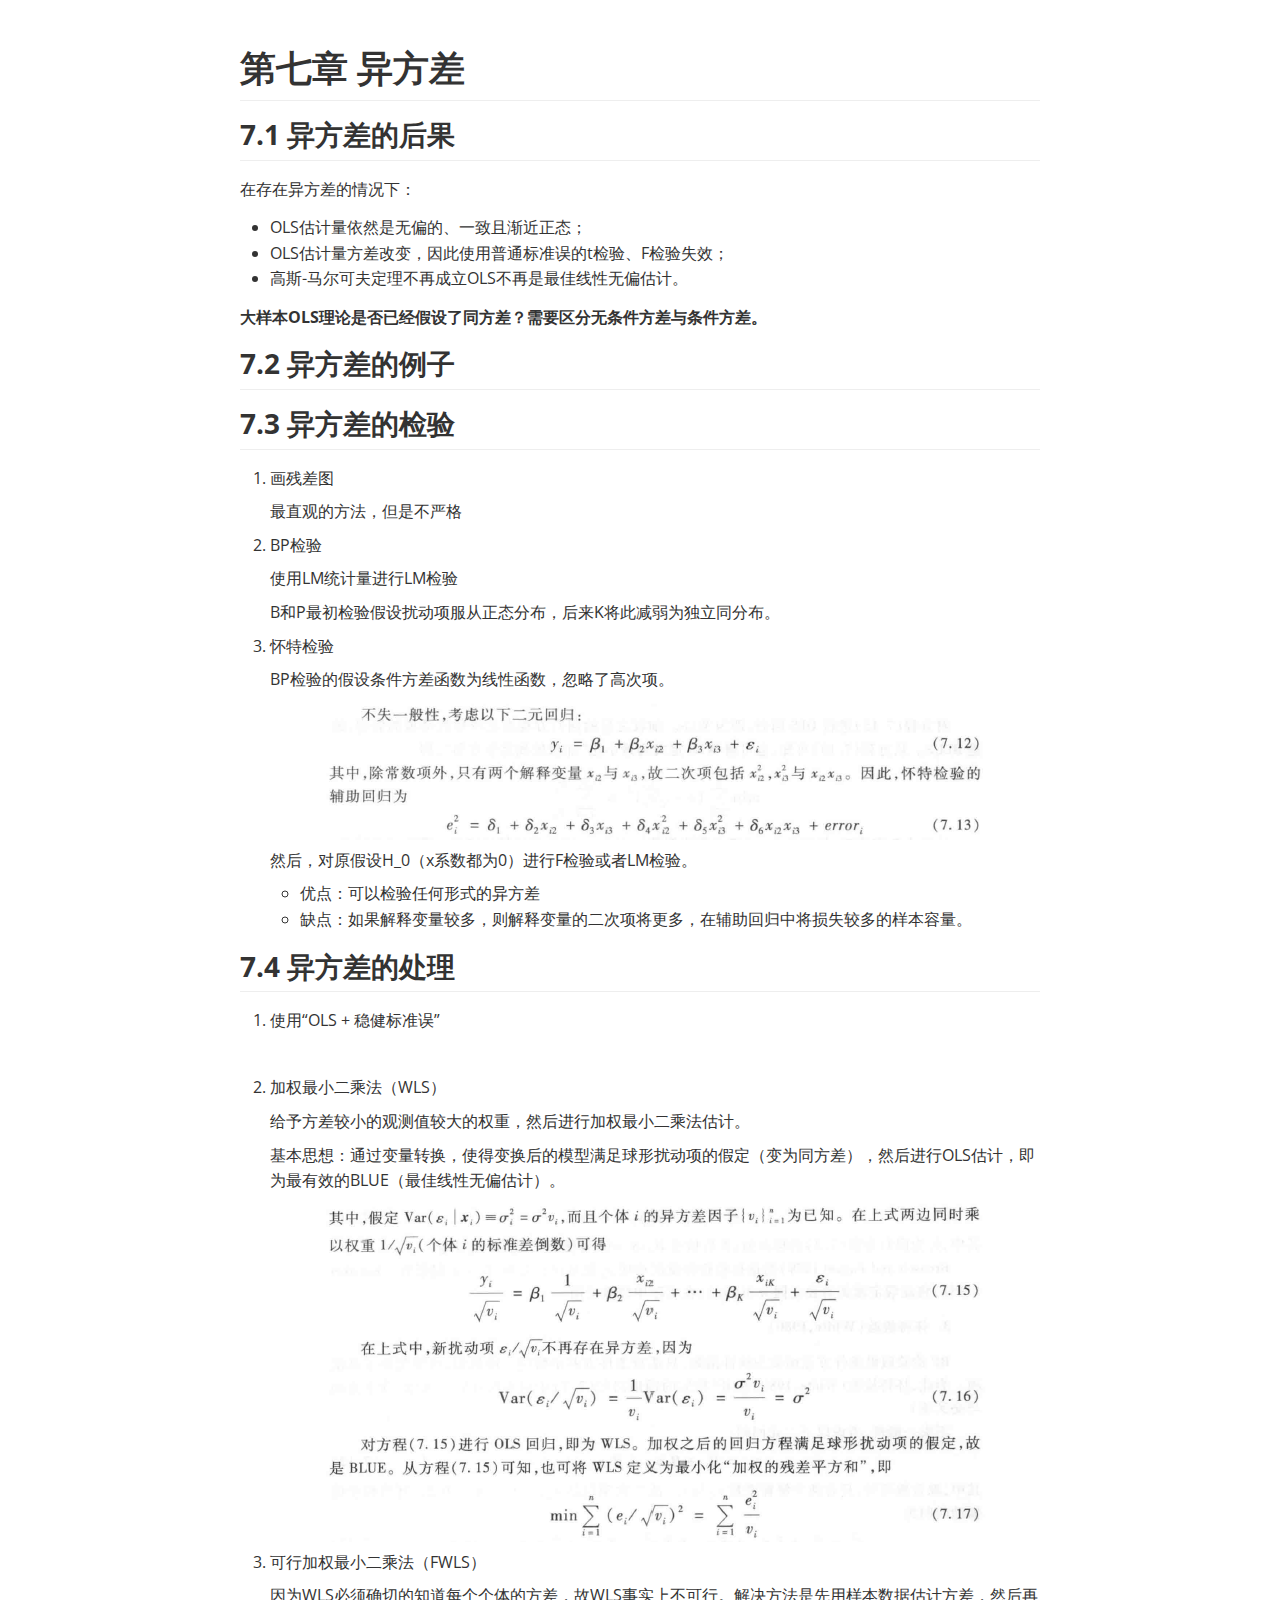
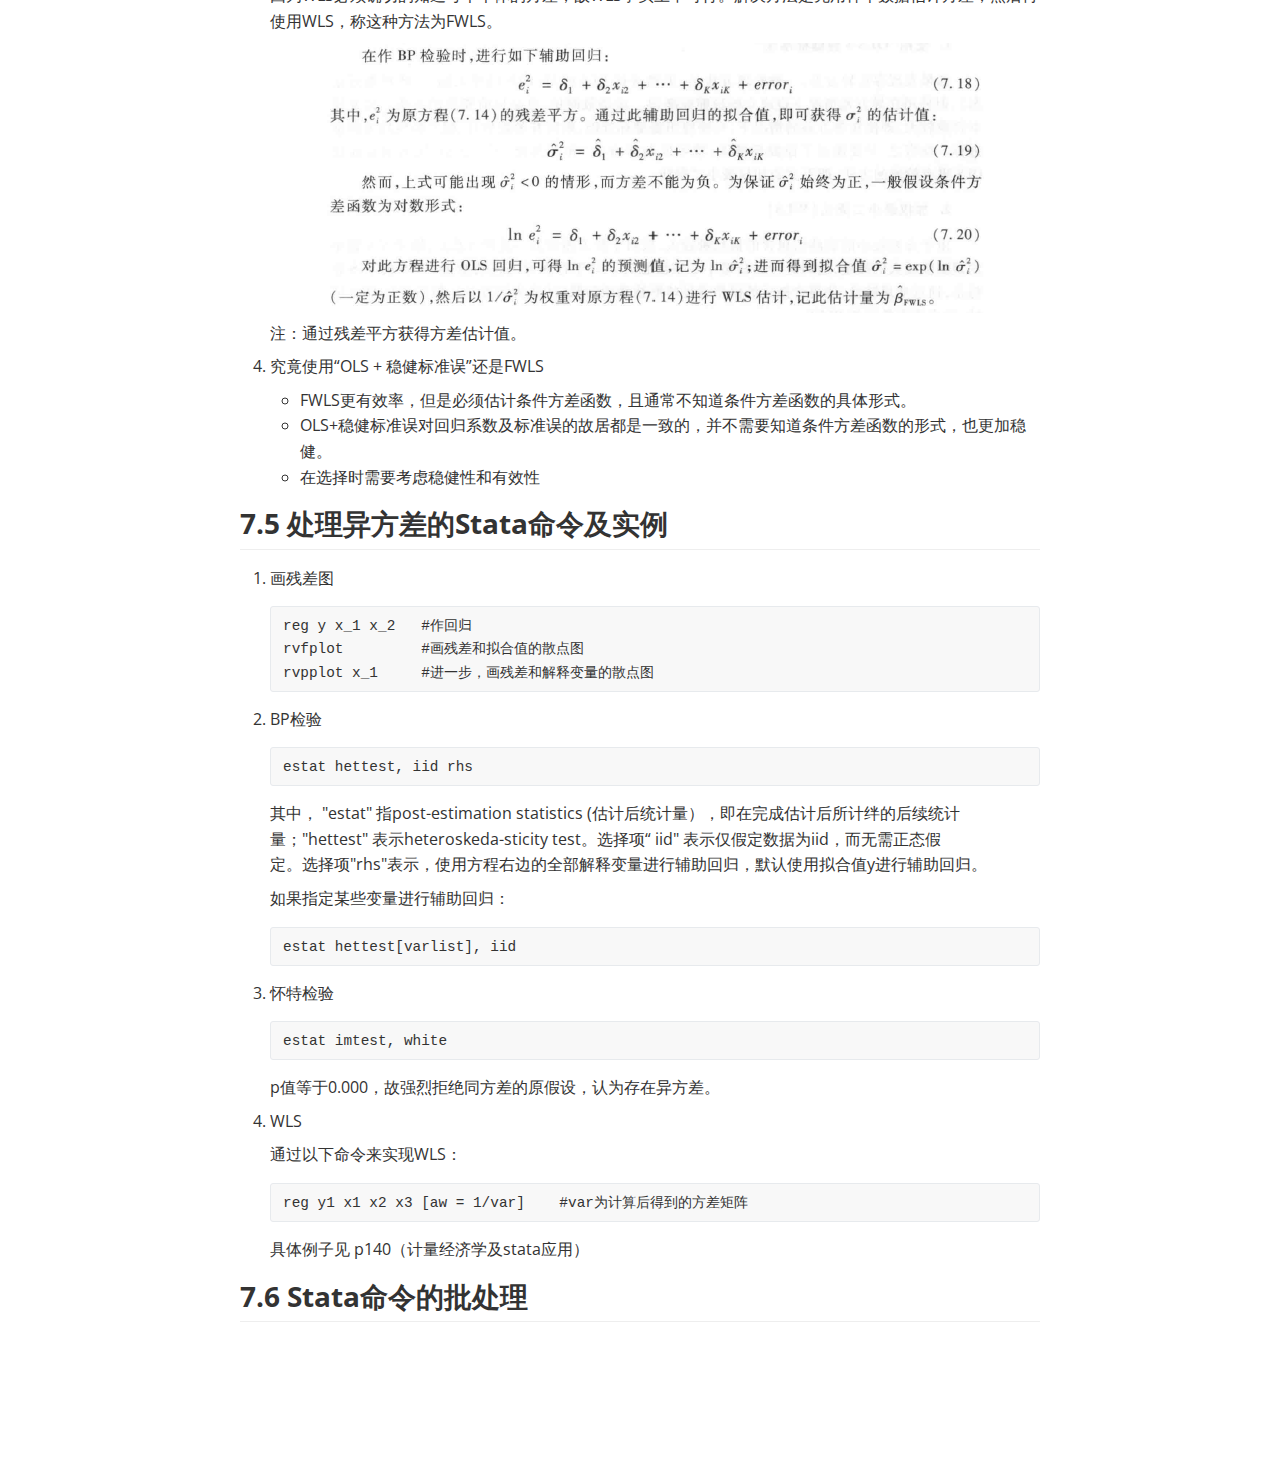
<file: blog/Stata_chapter7.html>
<!doctype html>
<html>
<head>
<meta charset='UTF-8'><meta name='viewport' content='width=device-width initial-scale=1'>
<title>第七章  异方差</title><link href='https://fonts.loli.net/css?family=Open+Sans:400italic,700italic,700,400&subset=latin,latin-ext' rel='stylesheet' type='text/css' /><style type='text/css'>html {overflow-x: initial !important;}:root { --bg-color:#ffffff; --text-color:#333333; --select-text-bg-color:#B5D6FC; --select-text-font-color:auto; --monospace:"Lucida Console",Consolas,"Courier",monospace; }
html { font-size: 14px; background-color: var(--bg-color); color: var(--text-color); font-family: "Helvetica Neue", Helvetica, Arial, sans-serif; -webkit-font-smoothing: antialiased; }
body { margin: 0px; padding: 0px; height: auto; bottom: 0px; top: 0px; left: 0px; right: 0px; font-size: 1rem; line-height: 1.42857; overflow-x: hidden; background: inherit; tab-size: 4; }
iframe { margin: auto; }
a.url { word-break: break-all; }
a:active, a:hover { outline: 0px; }
.in-text-selection, ::selection { text-shadow: none; background: var(--select-text-bg-color); color: var(--select-text-font-color); }
#write { margin: 0px auto; height: auto; width: inherit; word-break: normal; overflow-wrap: break-word; position: relative; white-space: normal; overflow-x: visible; padding-top: 40px; }
#write.first-line-indent p { text-indent: 2em; }
#write.first-line-indent li p, #write.first-line-indent p * { text-indent: 0px; }
#write.first-line-indent li { margin-left: 2em; }
.for-image #write { padding-left: 8px; padding-right: 8px; }
body.typora-export { padding-left: 30px; padding-right: 30px; }
.typora-export .footnote-line, .typora-export li, .typora-export p { white-space: pre-wrap; }
@media screen and (max-width: 500px) {
  body.typora-export { padding-left: 0px; padding-right: 0px; }
  #write { padding-left: 20px; padding-right: 20px; }
  .CodeMirror-sizer { margin-left: 0px !important; }
  .CodeMirror-gutters { display: none !important; }
}
#write li > figure:last-child { margin-bottom: 0.5rem; }
#write ol, #write ul { position: relative; }
img { max-width: 100%; vertical-align: middle; }
button, input, select, textarea { color: inherit; font: inherit; }
input[type="checkbox"], input[type="radio"] { line-height: normal; padding: 0px; }
*, ::after, ::before { box-sizing: border-box; }
#write h1, #write h2, #write h3, #write h4, #write h5, #write h6, #write p, #write pre { width: inherit; }
#write h1, #write h2, #write h3, #write h4, #write h5, #write h6, #write p { position: relative; }
p { line-height: inherit; }
h1, h2, h3, h4, h5, h6 { break-after: avoid-page; break-inside: avoid; orphans: 4; }
p { orphans: 4; }
h1 { font-size: 2rem; }
h2 { font-size: 1.8rem; }
h3 { font-size: 1.6rem; }
h4 { font-size: 1.4rem; }
h5 { font-size: 1.2rem; }
h6 { font-size: 1rem; }
.md-math-block, .md-rawblock, h1, h2, h3, h4, h5, h6, p { margin-top: 1rem; margin-bottom: 1rem; }
.hidden { display: none; }
.md-blockmeta { color: rgb(204, 204, 204); font-weight: 700; font-style: italic; }
a { cursor: pointer; }
sup.md-footnote { padding: 2px 4px; background-color: rgba(238, 238, 238, 0.7); color: rgb(85, 85, 85); border-radius: 4px; cursor: pointer; }
sup.md-footnote a, sup.md-footnote a:hover { color: inherit; text-transform: inherit; text-decoration: inherit; }
#write input[type="checkbox"] { cursor: pointer; width: inherit; height: inherit; }
figure { overflow-x: auto; margin: 1.2em 0px; max-width: calc(100% + 16px); padding: 0px; }
figure > table { margin: 0px !important; }
tr { break-inside: avoid; break-after: auto; }
thead { display: table-header-group; }
table { border-collapse: collapse; border-spacing: 0px; width: 100%; overflow: auto; break-inside: auto; text-align: left; }
table.md-table td { min-width: 32px; }
.CodeMirror-gutters { border-right: 0px; background-color: inherit; }
.CodeMirror-linenumber { user-select: none; }
.CodeMirror { text-align: left; }
.CodeMirror-placeholder { opacity: 0.3; }
.CodeMirror pre { padding: 0px 4px; }
.CodeMirror-lines { padding: 0px; }
div.hr:focus { cursor: none; }
#write pre { white-space: pre-wrap; }
#write.fences-no-line-wrapping pre { white-space: pre; }
#write pre.ty-contain-cm { white-space: normal; }
.CodeMirror-gutters { margin-right: 4px; }
.md-fences { font-size: 0.9rem; display: block; break-inside: avoid; text-align: left; overflow: visible; white-space: pre; background: inherit; position: relative !important; }
.md-diagram-panel { width: 100%; margin-top: 10px; text-align: center; padding-top: 0px; padding-bottom: 8px; overflow-x: auto; }
#write .md-fences.mock-cm { white-space: pre-wrap; }
.md-fences.md-fences-with-lineno { padding-left: 0px; }
#write.fences-no-line-wrapping .md-fences.mock-cm { white-space: pre; overflow-x: auto; }
.md-fences.mock-cm.md-fences-with-lineno { padding-left: 8px; }
.CodeMirror-line, twitterwidget { break-inside: avoid; }
.footnotes { opacity: 0.8; font-size: 0.9rem; margin-top: 1em; margin-bottom: 1em; }
.footnotes + .footnotes { margin-top: 0px; }
.md-reset { margin: 0px; padding: 0px; border: 0px; outline: 0px; vertical-align: top; background: 0px 0px; text-decoration: none; text-shadow: none; float: none; position: static; width: auto; height: auto; white-space: nowrap; cursor: inherit; -webkit-tap-highlight-color: transparent; line-height: normal; font-weight: 400; text-align: left; box-sizing: content-box; direction: ltr; }
li div { padding-top: 0px; }
blockquote { margin: 1rem 0px; }
li .mathjax-block, li p { margin: 0.5rem 0px; }
li { margin: 0px; position: relative; }
blockquote > :last-child { margin-bottom: 0px; }
blockquote > :first-child, li > :first-child { margin-top: 0px; }
.footnotes-area { color: rgb(136, 136, 136); margin-top: 0.714rem; padding-bottom: 0.143rem; white-space: normal; }
#write .footnote-line { white-space: pre-wrap; }
@media print {
  body, html { border: 1px solid transparent; height: 99%; break-after: avoid; break-before: avoid; font-variant-ligatures: no-common-ligatures; }
  #write { margin-top: 0px; padding-top: 0px; border-color: transparent !important; }
  .typora-export * { -webkit-print-color-adjust: exact; }
  html.blink-to-pdf { font-size: 13px; }
  .typora-export #write { padding-left: 32px; padding-right: 32px; padding-bottom: 0px; break-after: avoid; }
  .typora-export #write::after { height: 0px; }
}
.footnote-line { margin-top: 0.714em; font-size: 0.7em; }
a img, img a { cursor: pointer; }
pre.md-meta-block { font-size: 0.8rem; min-height: 0.8rem; white-space: pre-wrap; background: rgb(204, 204, 204); display: block; overflow-x: hidden; }
p > .md-image:only-child:not(.md-img-error) img, p > img:only-child { display: block; margin: auto; }
#write.first-line-indent p > .md-image:only-child:not(.md-img-error) img { left: -2em; position: relative; }
p > .md-image:only-child { display: inline-block; width: 100%; }
#write .MathJax_Display { margin: 0.8em 0px 0px; }
.md-math-block { width: 100%; }
.md-math-block:not(:empty)::after { display: none; }
[contenteditable="true"]:active, [contenteditable="true"]:focus, [contenteditable="false"]:active, [contenteditable="false"]:focus { outline: 0px; box-shadow: none; }
.md-task-list-item { position: relative; list-style-type: none; }
.task-list-item.md-task-list-item { padding-left: 0px; }
.md-task-list-item > input { position: absolute; top: 0px; left: 0px; margin-left: -1.2em; margin-top: calc(1em - 10px); border: none; }
.math { font-size: 1rem; }
.md-toc { min-height: 3.58rem; position: relative; font-size: 0.9rem; border-radius: 10px; }
.md-toc-content { position: relative; margin-left: 0px; }
.md-toc-content::after, .md-toc::after { display: none; }
.md-toc-item { display: block; color: rgb(65, 131, 196); }
.md-toc-item a { text-decoration: none; }
.md-toc-inner:hover { text-decoration: underline; }
.md-toc-inner { display: inline-block; cursor: pointer; }
.md-toc-h1 .md-toc-inner { margin-left: 0px; font-weight: 700; }
.md-toc-h2 .md-toc-inner { margin-left: 2em; }
.md-toc-h3 .md-toc-inner { margin-left: 4em; }
.md-toc-h4 .md-toc-inner { margin-left: 6em; }
.md-toc-h5 .md-toc-inner { margin-left: 8em; }
.md-toc-h6 .md-toc-inner { margin-left: 10em; }
@media screen and (max-width: 48em) {
  .md-toc-h3 .md-toc-inner { margin-left: 3.5em; }
  .md-toc-h4 .md-toc-inner { margin-left: 5em; }
  .md-toc-h5 .md-toc-inner { margin-left: 6.5em; }
  .md-toc-h6 .md-toc-inner { margin-left: 8em; }
}
a.md-toc-inner { font-size: inherit; font-style: inherit; font-weight: inherit; line-height: inherit; }
.footnote-line a:not(.reversefootnote) { color: inherit; }
.md-attr { display: none; }
.md-fn-count::after { content: "."; }
code, pre, samp, tt { font-family: var(--monospace); }
kbd { margin: 0px 0.1em; padding: 0.1em 0.6em; font-size: 0.8em; color: rgb(36, 39, 41); background: rgb(255, 255, 255); border: 1px solid rgb(173, 179, 185); border-radius: 3px; box-shadow: rgba(12, 13, 14, 0.2) 0px 1px 0px, rgb(255, 255, 255) 0px 0px 0px 2px inset; white-space: nowrap; vertical-align: middle; }
.md-comment { color: rgb(162, 127, 3); opacity: 0.8; font-family: var(--monospace); }
code { text-align: left; vertical-align: initial; }
a.md-print-anchor { white-space: pre !important; border-width: initial !important; border-style: none !important; border-color: initial !important; display: inline-block !important; position: absolute !important; width: 1px !important; right: 0px !important; outline: 0px !important; background: 0px 0px !important; text-decoration: initial !important; text-shadow: initial !important; }
.md-inline-math .MathJax_SVG .noError { display: none !important; }
.html-for-mac .inline-math-svg .MathJax_SVG { vertical-align: 0.2px; }
.md-math-block .MathJax_SVG_Display { text-align: center; margin: 0px; position: relative; text-indent: 0px; max-width: none; max-height: none; min-height: 0px; min-width: 100%; width: auto; overflow-y: hidden; display: block !important; }
.MathJax_SVG_Display, .md-inline-math .MathJax_SVG_Display { width: auto; margin: inherit; display: inline-block !important; }
.MathJax_SVG .MJX-monospace { font-family: var(--monospace); }
.MathJax_SVG .MJX-sans-serif { font-family: sans-serif; }
.MathJax_SVG { display: inline; font-style: normal; font-weight: 400; line-height: normal; zoom: 90%; text-indent: 0px; text-align: left; text-transform: none; letter-spacing: normal; word-spacing: normal; overflow-wrap: normal; white-space: nowrap; float: none; direction: ltr; max-width: none; max-height: none; min-width: 0px; min-height: 0px; border: 0px; padding: 0px; margin: 0px; }
.MathJax_SVG * { transition: none 0s ease 0s; }
.MathJax_SVG_Display svg { vertical-align: middle !important; margin-bottom: 0px !important; margin-top: 0px !important; }
.os-windows.monocolor-emoji .md-emoji { font-family: "Segoe UI Symbol", sans-serif; }
.md-diagram-panel > svg { max-width: 100%; }
[lang="flow"] svg, [lang="mermaid"] svg { max-width: 100%; height: auto; }
[lang="mermaid"] .node text { font-size: 1rem; }
table tr th { border-bottom: 0px; }
video { max-width: 100%; display: block; margin: 0px auto; }
iframe { max-width: 100%; width: 100%; border: none; }
.highlight td, .highlight tr { border: 0px; }
svg[id^="mermaidChart"] { line-height: 1em; }
mark { background: rgb(255, 255, 0); color: rgb(0, 0, 0); }
.md-html-inline .md-plain, .md-html-inline strong, mark .md-inline-math, mark strong { color: inherit; }
mark .md-meta { color: rgb(0, 0, 0); opacity: 0.3 !important; }


.CodeMirror { height: auto; }
.CodeMirror.cm-s-inner { background: inherit; }
.CodeMirror-scroll { overflow: auto hidden; z-index: 3; }
.CodeMirror-gutter-filler, .CodeMirror-scrollbar-filler { background-color: rgb(255, 255, 255); }
.CodeMirror-gutters { border-right: 1px solid rgb(221, 221, 221); background: inherit; white-space: nowrap; }
.CodeMirror-linenumber { padding: 0px 3px 0px 5px; text-align: right; color: rgb(153, 153, 153); }
.cm-s-inner .cm-keyword { color: rgb(119, 0, 136); }
.cm-s-inner .cm-atom, .cm-s-inner.cm-atom { color: rgb(34, 17, 153); }
.cm-s-inner .cm-number { color: rgb(17, 102, 68); }
.cm-s-inner .cm-def { color: rgb(0, 0, 255); }
.cm-s-inner .cm-variable { color: rgb(0, 0, 0); }
.cm-s-inner .cm-variable-2 { color: rgb(0, 85, 170); }
.cm-s-inner .cm-variable-3 { color: rgb(0, 136, 85); }
.cm-s-inner .cm-string { color: rgb(170, 17, 17); }
.cm-s-inner .cm-property { color: rgb(0, 0, 0); }
.cm-s-inner .cm-operator { color: rgb(152, 26, 26); }
.cm-s-inner .cm-comment, .cm-s-inner.cm-comment { color: rgb(170, 85, 0); }
.cm-s-inner .cm-string-2 { color: rgb(255, 85, 0); }
.cm-s-inner .cm-meta { color: rgb(85, 85, 85); }
.cm-s-inner .cm-qualifier { color: rgb(85, 85, 85); }
.cm-s-inner .cm-builtin { color: rgb(51, 0, 170); }
.cm-s-inner .cm-bracket { color: rgb(153, 153, 119); }
.cm-s-inner .cm-tag { color: rgb(17, 119, 0); }
.cm-s-inner .cm-attribute { color: rgb(0, 0, 204); }
.cm-s-inner .cm-header, .cm-s-inner.cm-header { color: rgb(0, 0, 255); }
.cm-s-inner .cm-quote, .cm-s-inner.cm-quote { color: rgb(0, 153, 0); }
.cm-s-inner .cm-hr, .cm-s-inner.cm-hr { color: rgb(153, 153, 153); }
.cm-s-inner .cm-link, .cm-s-inner.cm-link { color: rgb(0, 0, 204); }
.cm-negative { color: rgb(221, 68, 68); }
.cm-positive { color: rgb(34, 153, 34); }
.cm-header, .cm-strong { font-weight: 700; }
.cm-del { text-decoration: line-through; }
.cm-em { font-style: italic; }
.cm-link { text-decoration: underline; }
.cm-error { color: red; }
.cm-invalidchar { color: red; }
.cm-constant { color: rgb(38, 139, 210); }
.cm-defined { color: rgb(181, 137, 0); }
div.CodeMirror span.CodeMirror-matchingbracket { color: rgb(0, 255, 0); }
div.CodeMirror span.CodeMirror-nonmatchingbracket { color: rgb(255, 34, 34); }
.cm-s-inner .CodeMirror-activeline-background { background: inherit; }
.CodeMirror { position: relative; overflow: hidden; }
.CodeMirror-scroll { height: 100%; outline: 0px; position: relative; box-sizing: content-box; background: inherit; }
.CodeMirror-sizer { position: relative; }
.CodeMirror-gutter-filler, .CodeMirror-hscrollbar, .CodeMirror-scrollbar-filler, .CodeMirror-vscrollbar { position: absolute; z-index: 6; display: none; }
.CodeMirror-vscrollbar { right: 0px; top: 0px; overflow: hidden; }
.CodeMirror-hscrollbar { bottom: 0px; left: 0px; overflow: hidden; }
.CodeMirror-scrollbar-filler { right: 0px; bottom: 0px; }
.CodeMirror-gutter-filler { left: 0px; bottom: 0px; }
.CodeMirror-gutters { position: absolute; left: 0px; top: 0px; padding-bottom: 30px; z-index: 3; }
.CodeMirror-gutter { white-space: normal; height: 100%; box-sizing: content-box; padding-bottom: 30px; margin-bottom: -32px; display: inline-block; }
.CodeMirror-gutter-wrapper { position: absolute; z-index: 4; background: 0px 0px !important; border: none !important; }
.CodeMirror-gutter-background { position: absolute; top: 0px; bottom: 0px; z-index: 4; }
.CodeMirror-gutter-elt { position: absolute; cursor: default; z-index: 4; }
.CodeMirror-lines { cursor: text; }
.CodeMirror pre { border-radius: 0px; border-width: 0px; background: 0px 0px; font-family: inherit; font-size: inherit; margin: 0px; white-space: pre; overflow-wrap: normal; color: inherit; z-index: 2; position: relative; overflow: visible; }
.CodeMirror-wrap pre { overflow-wrap: break-word; white-space: pre-wrap; word-break: normal; }
.CodeMirror-code pre { border-right: 30px solid transparent; width: fit-content; }
.CodeMirror-wrap .CodeMirror-code pre { border-right: none; width: auto; }
.CodeMirror-linebackground { position: absolute; left: 0px; right: 0px; top: 0px; bottom: 0px; z-index: 0; }
.CodeMirror-linewidget { position: relative; z-index: 2; overflow: auto; }
.CodeMirror-wrap .CodeMirror-scroll { overflow-x: hidden; }
.CodeMirror-measure { position: absolute; width: 100%; height: 0px; overflow: hidden; visibility: hidden; }
.CodeMirror-measure pre { position: static; }
.CodeMirror div.CodeMirror-cursor { position: absolute; visibility: hidden; border-right: none; width: 0px; }
.CodeMirror div.CodeMirror-cursor { visibility: hidden; }
.CodeMirror-focused div.CodeMirror-cursor { visibility: inherit; }
.cm-searching { background: rgba(255, 255, 0, 0.4); }
@media print {
  .CodeMirror div.CodeMirror-cursor { visibility: hidden; }
}


:root {
    --side-bar-bg-color: #fafafa;
    --control-text-color: #777;
}

@include-when-export url(https://fonts.loli.net/css?family=Open+Sans:400italic,700italic,700,400&subset=latin,latin-ext);

html {
    font-size: 16px;
}

body {
    font-family: "Open Sans","Clear Sans","Helvetica Neue",Helvetica,Arial,sans-serif;
    color: rgb(51, 51, 51);
    line-height: 1.6;
}

#write {
    max-width: 860px;
  	margin: 0 auto;
  	padding: 30px;
    padding-bottom: 100px;
}

@media only screen and (min-width: 1400px) {
	#write {
		max-width: 1024px;
	}
}

@media only screen and (min-width: 1800px) {
	#write {
		max-width: 1200px;
	}
}

#write > ul:first-child,
#write > ol:first-child{
    margin-top: 30px;
}

a {
    color: #4183C4;
}
h1,
h2,
h3,
h4,
h5,
h6 {
    position: relative;
    margin-top: 1rem;
    margin-bottom: 1rem;
    font-weight: bold;
    line-height: 1.4;
    cursor: text;
}
h1:hover a.anchor,
h2:hover a.anchor,
h3:hover a.anchor,
h4:hover a.anchor,
h5:hover a.anchor,
h6:hover a.anchor {
    text-decoration: none;
}
h1 tt,
h1 code {
    font-size: inherit;
}
h2 tt,
h2 code {
    font-size: inherit;
}
h3 tt,
h3 code {
    font-size: inherit;
}
h4 tt,
h4 code {
    font-size: inherit;
}
h5 tt,
h5 code {
    font-size: inherit;
}
h6 tt,
h6 code {
    font-size: inherit;
}
h1 {
    padding-bottom: .3em;
    font-size: 2.25em;
    line-height: 1.2;
    border-bottom: 1px solid #eee;
}
h2 {
   padding-bottom: .3em;
    font-size: 1.75em;
    line-height: 1.225;
    border-bottom: 1px solid #eee;
}
h3 {
    font-size: 1.5em;
    line-height: 1.43;
}
h4 {
    font-size: 1.25em;
}
h5 {
    font-size: 1em;
}
h6 {
   font-size: 1em;
    color: #777;
}
p,
blockquote,
ul,
ol,
dl,
table{
    margin: 0.8em 0;
}
li>ol,
li>ul {
    margin: 0 0;
}
hr {
    height: 2px;
    padding: 0;
    margin: 16px 0;
    background-color: #e7e7e7;
    border: 0 none;
    overflow: hidden;
    box-sizing: content-box;
}

li p.first {
    display: inline-block;
}
ul,
ol {
    padding-left: 30px;
}
ul:first-child,
ol:first-child {
    margin-top: 0;
}
ul:last-child,
ol:last-child {
    margin-bottom: 0;
}
blockquote {
    border-left: 4px solid #dfe2e5;
    padding: 0 15px;
    color: #777777;
}
blockquote blockquote {
    padding-right: 0;
}
table {
    padding: 0;
    word-break: initial;
}
table tr {
    border-top: 1px solid #dfe2e5;
    margin: 0;
    padding: 0;
}
table tr:nth-child(2n),
thead {
    background-color: #f8f8f8;
}
table tr th {
    font-weight: bold;
    border: 1px solid #dfe2e5;
    border-bottom: 0;
    margin: 0;
    padding: 6px 13px;
}
table tr td {
    border: 1px solid #dfe2e5;
    margin: 0;
    padding: 6px 13px;
}
table tr th:first-child,
table tr td:first-child {
    margin-top: 0;
}
table tr th:last-child,
table tr td:last-child {
    margin-bottom: 0;
}

.CodeMirror-lines {
    padding-left: 4px;
}

.code-tooltip {
    box-shadow: 0 1px 1px 0 rgba(0,28,36,.3);
    border-top: 1px solid #eef2f2;
}

.md-fences,
code,
tt {
    border: 1px solid #e7eaed;
    background-color: #f8f8f8;
    border-radius: 3px;
    padding: 0;
    padding: 2px 4px 0px 4px;
    font-size: 0.9em;
}

code {
    background-color: #f3f4f4;
    padding: 0 2px 0 2px;
}

.md-fences {
    margin-bottom: 15px;
    margin-top: 15px;
    padding-top: 8px;
    padding-bottom: 6px;
}


.md-task-list-item > input {
  margin-left: -1.3em;
}

@media print {
    html {
        font-size: 13px;
    }
    table,
    pre {
        page-break-inside: avoid;
    }
    pre {
        word-wrap: break-word;
    }
}

.md-fences {
	background-color: #f8f8f8;
}
#write pre.md-meta-block {
	padding: 1rem;
    font-size: 85%;
    line-height: 1.45;
    background-color: #f7f7f7;
    border: 0;
    border-radius: 3px;
    color: #777777;
    margin-top: 0 !important;
}

.mathjax-block>.code-tooltip {
	bottom: .375rem;
}

.md-mathjax-midline {
    background: #fafafa;
}

#write>h3.md-focus:before{
	left: -1.5625rem;
	top: .375rem;
}
#write>h4.md-focus:before{
	left: -1.5625rem;
	top: .285714286rem;
}
#write>h5.md-focus:before{
	left: -1.5625rem;
	top: .285714286rem;
}
#write>h6.md-focus:before{
	left: -1.5625rem;
	top: .285714286rem;
}
.md-image>.md-meta {
    /*border: 1px solid #ddd;*/
    border-radius: 3px;
    padding: 2px 0px 0px 4px;
    font-size: 0.9em;
    color: inherit;
}

.md-tag {
    color: #a7a7a7;
    opacity: 1;
}

.md-toc { 
    margin-top:20px;
    padding-bottom:20px;
}

.sidebar-tabs {
    border-bottom: none;
}

#typora-quick-open {
    border: 1px solid #ddd;
    background-color: #f8f8f8;
}

#typora-quick-open-item {
    background-color: #FAFAFA;
    border-color: #FEFEFE #e5e5e5 #e5e5e5 #eee;
    border-style: solid;
    border-width: 1px;
}

/** focus mode */
.on-focus-mode blockquote {
    border-left-color: rgba(85, 85, 85, 0.12);
}

header, .context-menu, .megamenu-content, footer{
    font-family: "Segoe UI", "Arial", sans-serif;
}

.file-node-content:hover .file-node-icon,
.file-node-content:hover .file-node-open-state{
    visibility: visible;
}

.mac-seamless-mode #typora-sidebar {
    background-color: #fafafa;
    background-color: var(--side-bar-bg-color);
}

.md-lang {
    color: #b4654d;
}

.html-for-mac .context-menu {
    --item-hover-bg-color: #E6F0FE;
}

#md-notification .btn {
    border: 0;
}

.dropdown-menu .divider {
    border-color: #e5e5e5;
}

.ty-preferences .window-content {
    background-color: #fafafa;
}

.ty-preferences .nav-group-item.active {
    color: white;
    background: #999;
}


</style>
</head>
<body class='typora-export os-windows' >
<div  id='write'  class = 'is-node'><h1><a name="第七章--异方差" class="md-header-anchor"></a><span>第七章  异方差</span></h1><h2><a name="71--异方差的后果" class="md-header-anchor"></a><span>7.1  异方差的后果</span></h2><p><span>在存在异方差的情况下：</span></p><ul><li><span>OLS估计量依然是无偏的、一致且渐近正态；</span></li><li><span>OLS估计量方差改变，因此使用普通标准误的t检验、F检验失效；</span></li><li><span>高斯-马尔可夫定理不再成立OLS不再是最佳线性无偏估计。</span></li></ul><p><strong><span>大样本OLS理论是否已经假设了同方差？需要区分无条件方差与条件方差。</span></strong></p><h2><a name="72--异方差的例子" class="md-header-anchor"></a><span>7.2  异方差的例子</span></h2><h2><a name="73--异方差的检验" class="md-header-anchor"></a><span>7.3  异方差的检验</span></h2><ol start='' ><li><p><span>画残差图</span></p><p><span>最直观的方法，但是不严格</span></p></li><li><p><span>BP检验</span></p><p><span>使用LM统计量进行LM检验</span></p><p><span>B和P最初检验假设扰动项服从正态分布，后来K将此减弱为独立同分布。</span></p></li><li><p><span>怀特检验</span></p><p><span>BP检验的假设条件方差函数为线性函数，忽略了高次项。</span></p><p><img src="../images/Stata/XJNP$K8@U%@B509DLB{TF{C.png" referrerpolicy="no-referrer" alt="XJNP$K8@U%@B509DLB{TF{C"></p><p><span>然后，对原假设H_0（x系数都为0）进行F检验或者LM检验。</span></p><ul><li><span>优点：可以检验任何形式的异方差</span></li><li><span>缺点：如果解释变量较多，则解释变量的二次项将更多，在辅助回归中将损失较多的样本容量。</span></li></ul></li></ol><h2><a name="74--异方差的处理" class="md-header-anchor"></a><span>7.4  异方差的处理</span></h2><ol start='' ><li><p><span>使用“OLS + 稳健标准误”</span></p><p>&nbsp;</p></li><li><p><span>加权最小二乘法（WLS）</span></p><p><span>给予方差较小的观测值较大的权重，然后进行加权最小二乘法估计。</span></p><p><span>基本思想：通过变量转换，使得变换后的模型满足球形扰动项的假定（变为同方差），然后进行OLS估计，即为最有效的BLUE（最佳线性无偏估计）。</span></p><p><img src="../images/Stata/2L]]RI9]PQOCT_K_TSC~H7X.png" referrerpolicy="no-referrer"></p></li><li><p><span>可行加权最小二乘法（FWLS）</span></p><p><span>因为WLS必须确切的知道每个个体的方差，故WLS事实上不可行。解决方法是先用样本数据估计方差，然后再使用WLS，称这种方法为FWLS。</span></p><p><img src="../images/Stata/QQ截图20200704104528.png" referrerpolicy="no-referrer"></p><p><span>注：通过残差平方获得方差估计值。</span></p></li><li><p><span>究竟使用“OLS + 稳健标准误”还是FWLS</span></p><ul><li><span>FWLS更有效率，但是必须估计条件方差函数，且通常不知道条件方差函数的具体形式。</span></li><li><span>OLS+稳健标准误对回归系数及标准误的故居都是一致的，并不需要知道条件方差函数的形式，也更加稳健。</span></li><li><span>在选择时需要考虑稳健性和有效性</span></li></ul></li></ol><h2><a name="75--处理异方差的stata命令及实例" class="md-header-anchor"></a><span>7.5  处理异方差的Stata命令及实例</span></h2><ol><li><p><span>画残差图</span></p><pre lang="stata" class="md-fences md-end-block ty-contain-cm modeLoaded" spellcheck="false"><div class="CodeMirror cm-s-inner CodeMirror-wrap" lang="stata"><div style="overflow: hidden; position: relative; width: 3px; height: 0px; top: 0px; left: 8px;"><textarea autocorrect="off" autocapitalize="off" spellcheck="false" tabindex="0" style="position: absolute; bottom: -1em; padding: 0px; width: 1000px; height: 1em; outline: none;"></textarea></div><div class="CodeMirror-scrollbar-filler" cm-not-content="true"></div><div class="CodeMirror-gutter-filler" cm-not-content="true"></div><div class="CodeMirror-scroll" tabindex="-1"><div class="CodeMirror-sizer" style="margin-left: 0px; margin-bottom: 0px; border-right-width: 0px; padding-right: 0px; padding-bottom: 0px;"><div style="position: relative; top: 0px;"><div class="CodeMirror-lines" role="presentation"><div role="presentation" style="position: relative; outline: none;"><div class="CodeMirror-measure"><pre><span>xxxxxxxxxx</span></pre></div><div class="CodeMirror-measure"></div><div style="position: relative; z-index: 1;"></div><div class="CodeMirror-code" role="presentation"><div class="CodeMirror-activeline" style="position: relative;"><div class="CodeMirror-activeline-background CodeMirror-linebackground"></div><div class="CodeMirror-gutter-background CodeMirror-activeline-gutter" style="left: 0px; width: 0px;"></div><pre class=" CodeMirror-line " role="presentation"><span role="presentation" style="padding-right: 0.1px;">reg y x_1 x_2  <span class="cm-tab" role="presentation" cm-text="	"> </span>#作回归</span></pre></div><pre class=" CodeMirror-line " role="presentation"><span role="presentation" style="padding-right: 0.1px;">rvfplot<span class="cm-tab" role="presentation" cm-text="	"> </span><span class="cm-tab" role="presentation" cm-text="	">    </span><span class="cm-tab" role="presentation" cm-text="	">    </span>#画残差和拟合值的散点图</span></pre><div class="" style="position: relative;"><pre class=" CodeMirror-line " role="presentation"><span role="presentation" style="padding-right: 0.1px;">rvpplot x_1<span class="cm-tab" role="presentation" cm-text="	"> </span><span class="cm-tab" role="presentation" cm-text="	">    </span>#进一步，画残差和解释变量的散点图</span></pre></div></div></div></div></div></div><div style="position: absolute; height: 0px; width: 1px; border-bottom: 0px solid transparent; top: 69px;"></div><div class="CodeMirror-gutters" style="display: none; height: 69px;"></div></div></div></pre></li></ol><ol start='2' ><li><p><span>BP检验</span></p><pre lang="stata" class="md-fences md-end-block ty-contain-cm modeLoaded" spellcheck="false"><div class="CodeMirror cm-s-inner CodeMirror-wrap" lang="stata"><div style="overflow: hidden; position: relative; width: 3px; height: 0px; top: 0px; left: 8px;"><textarea autocorrect="off" autocapitalize="off" spellcheck="false" tabindex="0" style="position: absolute; bottom: -1em; padding: 0px; width: 1000px; height: 1em; outline: none;"></textarea></div><div class="CodeMirror-scrollbar-filler" cm-not-content="true"></div><div class="CodeMirror-gutter-filler" cm-not-content="true"></div><div class="CodeMirror-scroll" tabindex="-1"><div class="CodeMirror-sizer" style="margin-left: 0px; margin-bottom: 0px; border-right-width: 0px; padding-right: 0px; padding-bottom: 0px;"><div style="position: relative; top: 0px;"><div class="CodeMirror-lines" role="presentation"><div role="presentation" style="position: relative; outline: none;"><div class="CodeMirror-measure"><pre><span>xxxxxxxxxx</span></pre></div><div class="CodeMirror-measure"></div><div style="position: relative; z-index: 1;"></div><div class="CodeMirror-code" role="presentation"><div class="CodeMirror-activeline" style="position: relative;"><div class="CodeMirror-activeline-background CodeMirror-linebackground"></div><div class="CodeMirror-gutter-background CodeMirror-activeline-gutter" style="left: 0px; width: 0px;"></div><pre class=" CodeMirror-line " role="presentation"><span role="presentation" style="padding-right: 0.1px;">estat hettest, iid rhs</span></pre></div></div></div></div></div></div><div style="position: absolute; height: 0px; width: 1px; border-bottom: 0px solid transparent; top: 23px;"></div><div class="CodeMirror-gutters" style="display: none; height: 23px;"></div></div></div></pre><p><span>其中， &quot;estat&quot; 指post-estimation statistics (估计后统计量），即在完成估计后所计绊的后续统计量；&quot;hettest&quot; 表示heteroskeda-sticity test。选择项“ iid&quot; 表示仅假定数据为iid，而无需正态假</span>
<span>定。选择项&quot;rhs&quot;表示，使用方程右边的全部解释变量进行辅助回归，默认使用拟合值y进行辅助回归。</span></p><p><span>如果指定某些变量进行辅助回归：</span></p><pre lang="stata" class="md-fences md-end-block ty-contain-cm modeLoaded" spellcheck="false"><div class="CodeMirror cm-s-inner CodeMirror-wrap" lang="stata"><div style="overflow: hidden; position: relative; width: 3px; height: 0px; top: 0px; left: 8px;"><textarea autocorrect="off" autocapitalize="off" spellcheck="false" tabindex="0" style="position: absolute; bottom: -1em; padding: 0px; width: 1000px; height: 1em; outline: none;"></textarea></div><div class="CodeMirror-scrollbar-filler" cm-not-content="true"></div><div class="CodeMirror-gutter-filler" cm-not-content="true"></div><div class="CodeMirror-scroll" tabindex="-1"><div class="CodeMirror-sizer" style="margin-left: 0px; margin-bottom: 0px; border-right-width: 0px; padding-right: 0px; padding-bottom: 0px;"><div style="position: relative; top: 0px;"><div class="CodeMirror-lines" role="presentation"><div role="presentation" style="position: relative; outline: none;"><div class="CodeMirror-measure"><pre><span>xxxxxxxxxx</span></pre></div><div class="CodeMirror-measure"></div><div style="position: relative; z-index: 1;"></div><div class="CodeMirror-code" role="presentation"><div class="CodeMirror-activeline" style="position: relative;"><div class="CodeMirror-activeline-background CodeMirror-linebackground"></div><div class="CodeMirror-gutter-background CodeMirror-activeline-gutter" style="left: 0px; width: 0px;"></div><pre class=" CodeMirror-line " role="presentation"><span role="presentation" style="padding-right: 0.1px;">estat hettest[varlist], iid</span></pre></div></div></div></div></div></div><div style="position: absolute; height: 0px; width: 1px; border-bottom: 0px solid transparent; top: 23px;"></div><div class="CodeMirror-gutters" style="display: none; height: 23px;"></div></div></div></pre></li></ol><ol start='3' ><li><p><span>怀特检验</span></p><pre lang="stata" class="md-fences md-end-block ty-contain-cm modeLoaded" spellcheck="false"><div class="CodeMirror cm-s-inner CodeMirror-wrap" lang="stata"><div style="overflow: hidden; position: relative; width: 3px; height: 0px; top: 0px; left: 8px;"><textarea autocorrect="off" autocapitalize="off" spellcheck="false" tabindex="0" style="position: absolute; bottom: -1em; padding: 0px; width: 1000px; height: 1em; outline: none;"></textarea></div><div class="CodeMirror-scrollbar-filler" cm-not-content="true"></div><div class="CodeMirror-gutter-filler" cm-not-content="true"></div><div class="CodeMirror-scroll" tabindex="-1"><div class="CodeMirror-sizer" style="margin-left: 0px; margin-bottom: 0px; border-right-width: 0px; padding-right: 0px; padding-bottom: 0px;"><div style="position: relative; top: 0px;"><div class="CodeMirror-lines" role="presentation"><div role="presentation" style="position: relative; outline: none;"><div class="CodeMirror-measure"><pre><span>xxxxxxxxxx</span></pre></div><div class="CodeMirror-measure"></div><div style="position: relative; z-index: 1;"></div><div class="CodeMirror-code" role="presentation"><div class="CodeMirror-activeline" style="position: relative;"><div class="CodeMirror-activeline-background CodeMirror-linebackground"></div><div class="CodeMirror-gutter-background CodeMirror-activeline-gutter" style="left: 0px; width: 0px;"></div><pre class=" CodeMirror-line " role="presentation"><span role="presentation" style="padding-right: 0.1px;">estat imtest, white</span></pre></div></div></div></div></div></div><div style="position: absolute; height: 0px; width: 1px; border-bottom: 0px solid transparent; top: 23px;"></div><div class="CodeMirror-gutters" style="display: none; height: 23px;"></div></div></div></pre><p><span>p值等于0.000，故强烈拒绝同方差的原假设，认为存在异方差。</span></p></li><li><p><span>WLS</span></p><p><span>通过以下命令来实现WLS：</span></p><pre lang="stata" class="md-fences md-end-block ty-contain-cm modeLoaded" spellcheck="false"><div class="CodeMirror cm-s-inner CodeMirror-wrap" lang="stata"><div style="overflow: hidden; position: relative; width: 3px; height: 0px; top: 0px; left: 8px;"><textarea autocorrect="off" autocapitalize="off" spellcheck="false" tabindex="0" style="position: absolute; bottom: -1em; padding: 0px; width: 1000px; height: 1em; outline: none;"></textarea></div><div class="CodeMirror-scrollbar-filler" cm-not-content="true"></div><div class="CodeMirror-gutter-filler" cm-not-content="true"></div><div class="CodeMirror-scroll" tabindex="-1"><div class="CodeMirror-sizer" style="margin-left: 0px; margin-bottom: 0px; border-right-width: 0px; padding-right: 0px; padding-bottom: 0px;"><div style="position: relative; top: 0px;"><div class="CodeMirror-lines" role="presentation"><div role="presentation" style="position: relative; outline: none;"><div class="CodeMirror-measure"><pre><span>xxxxxxxxxx</span></pre></div><div class="CodeMirror-measure"></div><div style="position: relative; z-index: 1;"></div><div class="CodeMirror-code" role="presentation"><div class="CodeMirror-activeline" style="position: relative;"><div class="CodeMirror-activeline-background CodeMirror-linebackground"></div><div class="CodeMirror-gutter-background CodeMirror-activeline-gutter" style="left: 0px; width: 0px;"></div><pre class=" CodeMirror-line " role="presentation"><span role="presentation" style="padding-right: 0.1px;">reg y1 x1 x2 x3 [aw = 1/var]<span class="cm-tab" role="presentation" cm-text="	">    </span>#var为计算后得到的方差矩阵</span></pre></div></div></div></div></div></div><div style="position: absolute; height: 0px; width: 1px; border-bottom: 0px solid transparent; top: 46px;"></div><div class="CodeMirror-gutters" style="display: none; height: 46px;"></div></div></div></pre><p><span>具体例子见 p140（计量经济学及stata应用）</span></p></li></ol><h2><a name="76--stata命令的批处理" class="md-header-anchor"></a><span>7.6  Stata命令的批处理</span></h2><p>&nbsp;</p></div>
</body>
</html>
</file>
